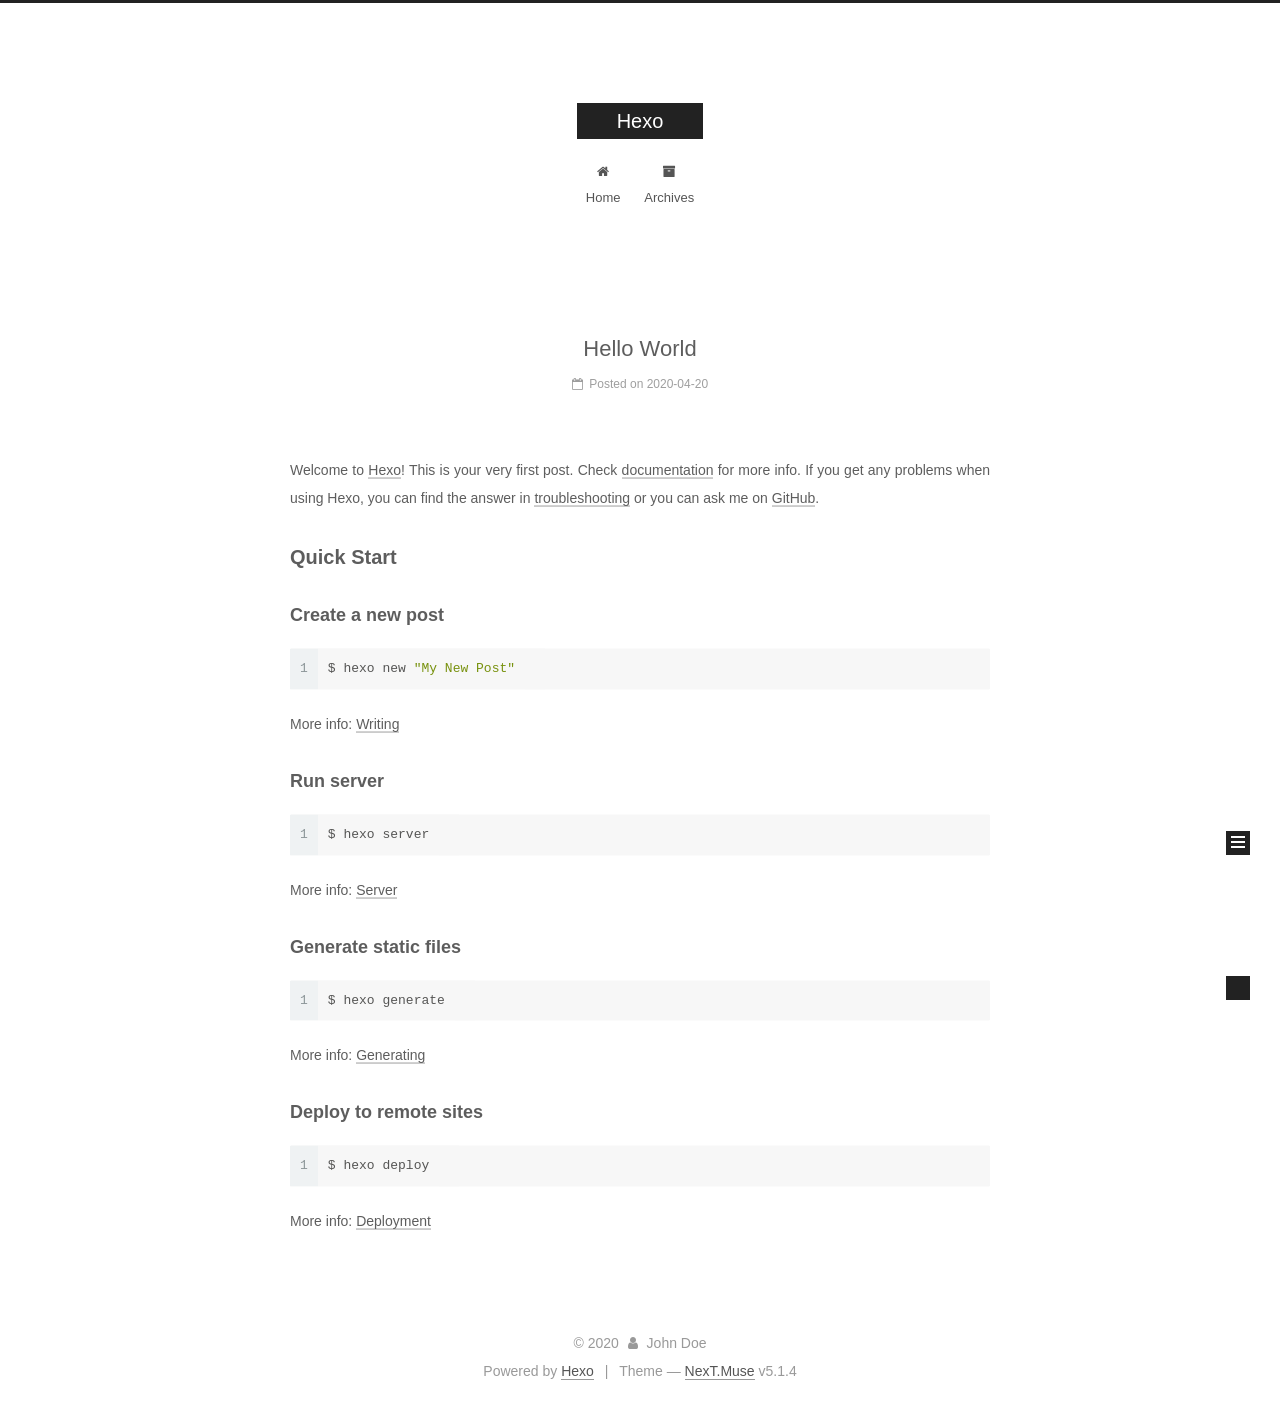
<file: index.html>
<!DOCTYPE html>



  


<html class="theme-next muse use-motion" lang="en">
<head>
  <meta charset="UTF-8"/>
<meta http-equiv="X-UA-Compatible" content="IE=edge" />
<meta name="viewport" content="width=device-width, initial-scale=1, maximum-scale=1"/>
<meta name="theme-color" content="#222">









<meta http-equiv="Cache-Control" content="no-transform" />
<meta http-equiv="Cache-Control" content="no-siteapp" />
















  
  
  <link href="/lib/fancybox/source/jquery.fancybox.css?v=2.1.5" rel="stylesheet" type="text/css" />







<link href="/lib/font-awesome/css/font-awesome.min.css?v=4.6.2" rel="stylesheet" type="text/css" />

<link href="/css/main.css?v=5.1.4" rel="stylesheet" type="text/css" />


  <link rel="apple-touch-icon" sizes="180x180" href="/images/apple-touch-icon-next.png?v=5.1.4">


  <link rel="icon" type="image/png" sizes="32x32" href="/images/favicon-32x32-next.png?v=5.1.4">


  <link rel="icon" type="image/png" sizes="16x16" href="/images/favicon-16x16-next.png?v=5.1.4">


  <link rel="mask-icon" href="/images/logo.svg?v=5.1.4" color="#222">





  <meta name="keywords" content="Hexo, NexT" />










<meta property="og:type" content="website">
<meta property="og:title" content="Hexo">
<meta property="og:url" content="http://yoursite.com/index.html">
<meta property="og:site_name" content="Hexo">
<meta property="og:locale" content="en_US">
<meta property="article:author" content="John Doe">
<meta name="twitter:card" content="summary">



<script type="text/javascript" id="hexo.configurations">
  var NexT = window.NexT || {};
  var CONFIG = {
    root: '/',
    scheme: 'Muse',
    version: '5.1.4',
    sidebar: {"position":"left","display":"post","offset":12,"b2t":false,"scrollpercent":false,"onmobile":false},
    fancybox: true,
    tabs: true,
    motion: {"enable":true,"async":false,"transition":{"post_block":"fadeIn","post_header":"slideDownIn","post_body":"slideDownIn","coll_header":"slideLeftIn","sidebar":"slideUpIn"}},
    duoshuo: {
      userId: '0',
      author: 'Author'
    },
    algolia: {
      applicationID: '',
      apiKey: '',
      indexName: '',
      hits: {"per_page":10},
      labels: {"input_placeholder":"Search for Posts","hits_empty":"We didn't find any results for the search: ${query}","hits_stats":"${hits} results found in ${time} ms"}
    }
  };
</script>



  <link rel="canonical" href="http://yoursite.com/"/>





  <title>Hexo</title>
  








<meta name="generator" content="Hexo 4.2.0"></head>

<body itemscope itemtype="http://schema.org/WebPage" lang="en">

  
  
    
  

  <div class="container sidebar-position-left 
  page-home">
    <div class="headband"></div>

    <header id="header" class="header" itemscope itemtype="http://schema.org/WPHeader">
      <div class="header-inner"><div class="site-brand-wrapper">
  <div class="site-meta ">
    

    <div class="custom-logo-site-title">
      <a href="/"  class="brand" rel="start">
        <span class="logo-line-before"><i></i></span>
        <span class="site-title">Hexo</span>
        <span class="logo-line-after"><i></i></span>
      </a>
    </div>
      
        <p class="site-subtitle"></p>
      
  </div>

  <div class="site-nav-toggle">
    <button>
      <span class="btn-bar"></span>
      <span class="btn-bar"></span>
      <span class="btn-bar"></span>
    </button>
  </div>
</div>

<nav class="site-nav">
  

  
    <ul id="menu" class="menu">
      
        
        <li class="menu-item menu-item-home">
          <a href="/%20" rel="section">
            
              <i class="menu-item-icon fa fa-fw fa-home"></i> <br />
            
            Home
          </a>
        </li>
      
        
        <li class="menu-item menu-item-archives">
          <a href="/archives/%20" rel="section">
            
              <i class="menu-item-icon fa fa-fw fa-archive"></i> <br />
            
            Archives
          </a>
        </li>
      

      
    </ul>
  

  
</nav>



 </div>
    </header>

    <main id="main" class="main">
      <div class="main-inner">
        <div class="content-wrap">
          <div id="content" class="content">
            
  <section id="posts" class="posts-expand">
    
      

  

  
  
  

  <article class="post post-type-normal" itemscope itemtype="http://schema.org/Article">
  
  
  
  <div class="post-block">
    <link itemprop="mainEntityOfPage" href="http://yoursite.com/2020/04/20/hello-world/">

    <span hidden itemprop="author" itemscope itemtype="http://schema.org/Person">
      <meta itemprop="name" content="John Doe">
      <meta itemprop="description" content="">
      <meta itemprop="image" content="/images/avatar.gif">
    </span>

    <span hidden itemprop="publisher" itemscope itemtype="http://schema.org/Organization">
      <meta itemprop="name" content="Hexo">
    </span>

    
      <header class="post-header">

        
        
          <h1 class="post-title" itemprop="name headline">
                
                <a class="post-title-link" href="/2020/04/20/hello-world/" itemprop="url">Hello World</a></h1>
        

        <div class="post-meta">
          <span class="post-time">
            
              <span class="post-meta-item-icon">
                <i class="fa fa-calendar-o"></i>
              </span>
              
                <span class="post-meta-item-text">Posted on</span>
              
              <time title="Post created" itemprop="dateCreated datePublished" datetime="2020-04-20T01:12:56+08:00">
                2020-04-20
              </time>
            

            

            
          </span>

          

          
            
          

          
          

          

          

          

        </div>
      </header>
    

    
    
    
    <div class="post-body" itemprop="articleBody">

      
      

      
        
          
            <p>Welcome to <a href="https://hexo.io/" target="_blank" rel="noopener">Hexo</a>! This is your very first post. Check <a href="https://hexo.io/docs/" target="_blank" rel="noopener">documentation</a> for more info. If you get any problems when using Hexo, you can find the answer in <a href="https://hexo.io/docs/troubleshooting.html" target="_blank" rel="noopener">troubleshooting</a> or you can ask me on <a href="https://github.com/hexojs/hexo/issues" target="_blank" rel="noopener">GitHub</a>.</p>
<h2 id="Quick-Start"><a href="#Quick-Start" class="headerlink" title="Quick Start"></a>Quick Start</h2><h3 id="Create-a-new-post"><a href="#Create-a-new-post" class="headerlink" title="Create a new post"></a>Create a new post</h3><figure class="highlight bash"><table><tr><td class="gutter"><pre><span class="line">1</span><br></pre></td><td class="code"><pre><span class="line">$ hexo new <span class="string">"My New Post"</span></span><br></pre></td></tr></table></figure>

<p>More info: <a href="https://hexo.io/docs/writing.html" target="_blank" rel="noopener">Writing</a></p>
<h3 id="Run-server"><a href="#Run-server" class="headerlink" title="Run server"></a>Run server</h3><figure class="highlight bash"><table><tr><td class="gutter"><pre><span class="line">1</span><br></pre></td><td class="code"><pre><span class="line">$ hexo server</span><br></pre></td></tr></table></figure>

<p>More info: <a href="https://hexo.io/docs/server.html" target="_blank" rel="noopener">Server</a></p>
<h3 id="Generate-static-files"><a href="#Generate-static-files" class="headerlink" title="Generate static files"></a>Generate static files</h3><figure class="highlight bash"><table><tr><td class="gutter"><pre><span class="line">1</span><br></pre></td><td class="code"><pre><span class="line">$ hexo generate</span><br></pre></td></tr></table></figure>

<p>More info: <a href="https://hexo.io/docs/generating.html" target="_blank" rel="noopener">Generating</a></p>
<h3 id="Deploy-to-remote-sites"><a href="#Deploy-to-remote-sites" class="headerlink" title="Deploy to remote sites"></a>Deploy to remote sites</h3><figure class="highlight bash"><table><tr><td class="gutter"><pre><span class="line">1</span><br></pre></td><td class="code"><pre><span class="line">$ hexo deploy</span><br></pre></td></tr></table></figure>

<p>More info: <a href="https://hexo.io/docs/one-command-deployment.html" target="_blank" rel="noopener">Deployment</a></p>

          
        
      
    </div>
    
    
    

    

    

    

    <footer class="post-footer">
      

      

      

      
      
        <div class="post-eof"></div>
      
    </footer>
  </div>
  
  
  
  </article>


    
  </section>

  


          </div>
          


          

        </div>
        
          
  
  <div class="sidebar-toggle">
    <div class="sidebar-toggle-line-wrap">
      <span class="sidebar-toggle-line sidebar-toggle-line-first"></span>
      <span class="sidebar-toggle-line sidebar-toggle-line-middle"></span>
      <span class="sidebar-toggle-line sidebar-toggle-line-last"></span>
    </div>
  </div>

  <aside id="sidebar" class="sidebar">
    
    <div class="sidebar-inner">

      

      

      <section class="site-overview-wrap sidebar-panel sidebar-panel-active">
        <div class="site-overview">
          <div class="site-author motion-element" itemprop="author" itemscope itemtype="http://schema.org/Person">
            
              <p class="site-author-name" itemprop="name">John Doe</p>
              <p class="site-description motion-element" itemprop="description"></p>
          </div>

          <nav class="site-state motion-element">

            
              <div class="site-state-item site-state-posts">
              
                <a href="/archives/%20%7C%7C%20archive">
              
                  <span class="site-state-item-count">1</span>
                  <span class="site-state-item-name">posts</span>
                </a>
              </div>
            

            

            

          </nav>

          

          

          
          

          
          

          

        </div>
      </section>

      

      

    </div>
  </aside>


        
      </div>
    </main>

    <footer id="footer" class="footer">
      <div class="footer-inner">
        <div class="copyright">&copy; <span itemprop="copyrightYear">2020</span>
  <span class="with-love">
    <i class="fa fa-user"></i>
  </span>
  <span class="author" itemprop="copyrightHolder">John Doe</span>

  
</div>


  <div class="powered-by">Powered by <a class="theme-link" target="_blank" href="https://hexo.io">Hexo</a></div>



  <span class="post-meta-divider">|</span>



  <div class="theme-info">Theme &mdash; <a class="theme-link" target="_blank" href="https://github.com/iissnan/hexo-theme-next">NexT.Muse</a> v5.1.4</div>




        







        
      </div>
    </footer>

    
      <div class="back-to-top">
        <i class="fa fa-arrow-up"></i>
        
      </div>
    

    

  </div>

  

<script type="text/javascript">
  if (Object.prototype.toString.call(window.Promise) !== '[object Function]') {
    window.Promise = null;
  }
</script>









  












  
  
    <script type="text/javascript" src="/lib/jquery/index.js?v=2.1.3"></script>
  

  
  
    <script type="text/javascript" src="/lib/fastclick/lib/fastclick.min.js?v=1.0.6"></script>
  

  
  
    <script type="text/javascript" src="/lib/jquery_lazyload/jquery.lazyload.js?v=1.9.7"></script>
  

  
  
    <script type="text/javascript" src="/lib/velocity/velocity.min.js?v=1.2.1"></script>
  

  
  
    <script type="text/javascript" src="/lib/velocity/velocity.ui.min.js?v=1.2.1"></script>
  

  
  
    <script type="text/javascript" src="/lib/fancybox/source/jquery.fancybox.pack.js?v=2.1.5"></script>
  


  


  <script type="text/javascript" src="/js/src/utils.js?v=5.1.4"></script>

  <script type="text/javascript" src="/js/src/motion.js?v=5.1.4"></script>



  
  

  

  


  <script type="text/javascript" src="/js/src/bootstrap.js?v=5.1.4"></script>



  


  




	





  





  












  





  

  

  

  
  

  

  

  

</body>
</html>
</file>
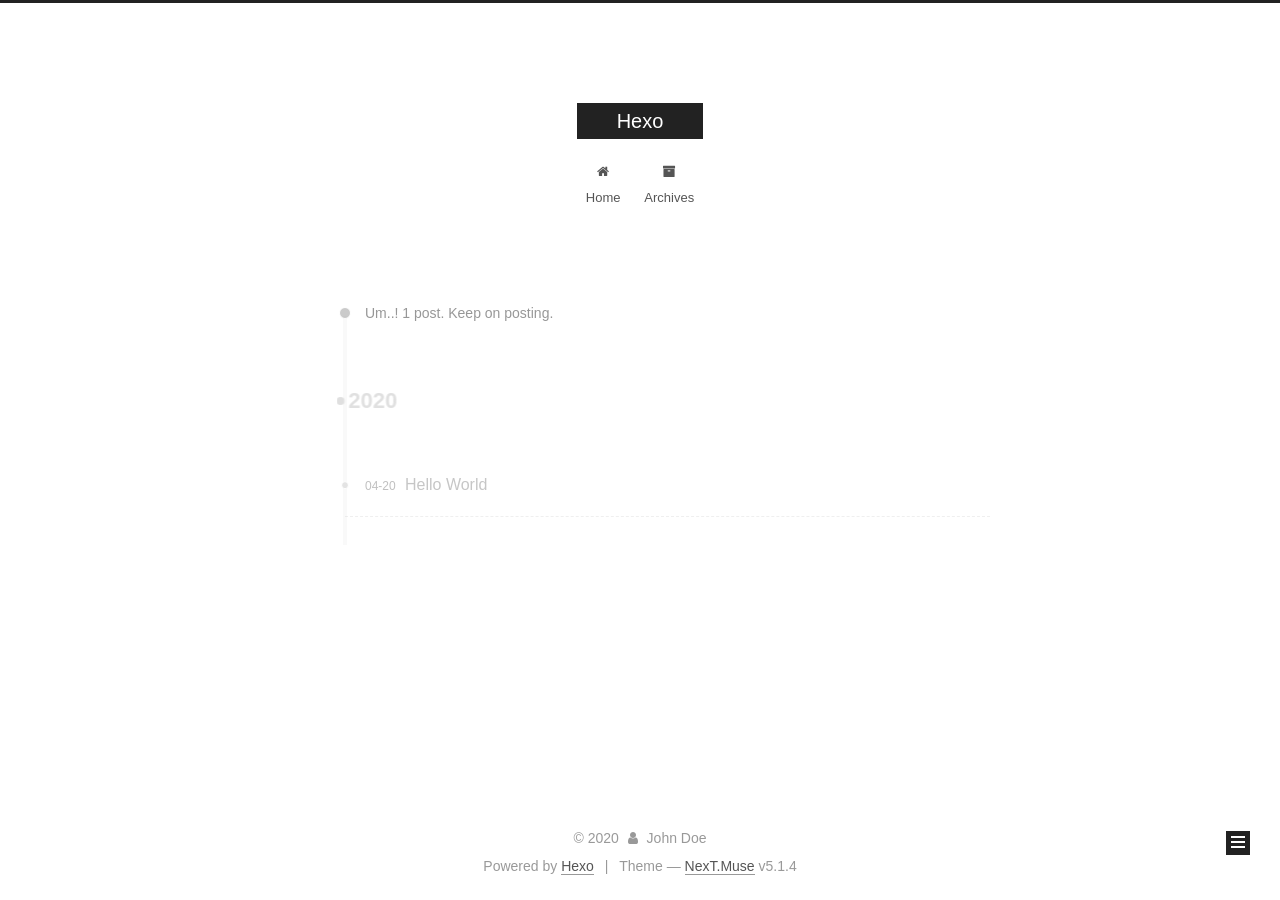
<file: archives/index.html>
<!DOCTYPE html>



  


<html class="theme-next muse use-motion" lang="en">
<head>
  <meta charset="UTF-8"/>
<meta http-equiv="X-UA-Compatible" content="IE=edge" />
<meta name="viewport" content="width=device-width, initial-scale=1, maximum-scale=1"/>
<meta name="theme-color" content="#222">









<meta http-equiv="Cache-Control" content="no-transform" />
<meta http-equiv="Cache-Control" content="no-siteapp" />
















  
  
  <link href="/lib/fancybox/source/jquery.fancybox.css?v=2.1.5" rel="stylesheet" type="text/css" />







<link href="/lib/font-awesome/css/font-awesome.min.css?v=4.6.2" rel="stylesheet" type="text/css" />

<link href="/css/main.css?v=5.1.4" rel="stylesheet" type="text/css" />


  <link rel="apple-touch-icon" sizes="180x180" href="/images/apple-touch-icon-next.png?v=5.1.4">


  <link rel="icon" type="image/png" sizes="32x32" href="/images/favicon-32x32-next.png?v=5.1.4">


  <link rel="icon" type="image/png" sizes="16x16" href="/images/favicon-16x16-next.png?v=5.1.4">


  <link rel="mask-icon" href="/images/logo.svg?v=5.1.4" color="#222">





  <meta name="keywords" content="Hexo, NexT" />










<meta property="og:type" content="website">
<meta property="og:title" content="Hexo">
<meta property="og:url" content="http://yoursite.com/archives/index.html">
<meta property="og:site_name" content="Hexo">
<meta property="og:locale" content="en_US">
<meta property="article:author" content="John Doe">
<meta name="twitter:card" content="summary">



<script type="text/javascript" id="hexo.configurations">
  var NexT = window.NexT || {};
  var CONFIG = {
    root: '/',
    scheme: 'Muse',
    version: '5.1.4',
    sidebar: {"position":"left","display":"post","offset":12,"b2t":false,"scrollpercent":false,"onmobile":false},
    fancybox: true,
    tabs: true,
    motion: {"enable":true,"async":false,"transition":{"post_block":"fadeIn","post_header":"slideDownIn","post_body":"slideDownIn","coll_header":"slideLeftIn","sidebar":"slideUpIn"}},
    duoshuo: {
      userId: '0',
      author: 'Author'
    },
    algolia: {
      applicationID: '',
      apiKey: '',
      indexName: '',
      hits: {"per_page":10},
      labels: {"input_placeholder":"Search for Posts","hits_empty":"We didn't find any results for the search: ${query}","hits_stats":"${hits} results found in ${time} ms"}
    }
  };
</script>



  <link rel="canonical" href="http://yoursite.com/archives/"/>





  <title>Archive | Hexo</title>
  








<meta name="generator" content="Hexo 4.2.0"></head>

<body itemscope itemtype="http://schema.org/WebPage" lang="en">

  
  
    
  

  <div class="container sidebar-position-left page-archive">
    <div class="headband"></div>

    <header id="header" class="header" itemscope itemtype="http://schema.org/WPHeader">
      <div class="header-inner"><div class="site-brand-wrapper">
  <div class="site-meta ">
    

    <div class="custom-logo-site-title">
      <a href="/"  class="brand" rel="start">
        <span class="logo-line-before"><i></i></span>
        <span class="site-title">Hexo</span>
        <span class="logo-line-after"><i></i></span>
      </a>
    </div>
      
        <p class="site-subtitle"></p>
      
  </div>

  <div class="site-nav-toggle">
    <button>
      <span class="btn-bar"></span>
      <span class="btn-bar"></span>
      <span class="btn-bar"></span>
    </button>
  </div>
</div>

<nav class="site-nav">
  

  
    <ul id="menu" class="menu">
      
        
        <li class="menu-item menu-item-home">
          <a href="/%20" rel="section">
            
              <i class="menu-item-icon fa fa-fw fa-home"></i> <br />
            
            Home
          </a>
        </li>
      
        
        <li class="menu-item menu-item-archives">
          <a href="/archives/%20" rel="section">
            
              <i class="menu-item-icon fa fa-fw fa-archive"></i> <br />
            
            Archives
          </a>
        </li>
      

      
    </ul>
  

  
</nav>



 </div>
    </header>

    <main id="main" class="main">
      <div class="main-inner">
        <div class="content-wrap">
          <div id="content" class="content">
            

  
  
  
  <div class="post-block archive">
    <div id="posts" class="posts-collapse">
      <span class="archive-move-on"></span>

      <span class="archive-page-counter">
        
        
        
          
        
        Um..! 1 post. Keep on posting.
      </span>

      

        
        
        

        
          
          <div class="collection-title">
            <h1 class="archive-year" id="archive-year-2020">2020</h1>
          </div>
        
        

        

  <article class="post post-type-normal" itemscope itemtype="http://schema.org/Article">
    <header class="post-header">

      <h2 class="post-title">
        
            <a class="post-title-link" href="/2020/04/20/hello-world/" itemprop="url">
              
                <span itemprop="name">Hello World</span>
              
            </a>
        
      </h2>

      <div class="post-meta">
        <time class="post-time" itemprop="dateCreated"
              datetime="2020-04-20T01:12:56+08:00"
              content="2020-04-20" >
          04-20
        </time>
      </div>

    </header>
  </article>



      

    </div>
  </div>
  
  
  

  



          </div>
          


          

        </div>
        
          
  
  <div class="sidebar-toggle">
    <div class="sidebar-toggle-line-wrap">
      <span class="sidebar-toggle-line sidebar-toggle-line-first"></span>
      <span class="sidebar-toggle-line sidebar-toggle-line-middle"></span>
      <span class="sidebar-toggle-line sidebar-toggle-line-last"></span>
    </div>
  </div>

  <aside id="sidebar" class="sidebar">
    
    <div class="sidebar-inner">

      

      

      <section class="site-overview-wrap sidebar-panel sidebar-panel-active">
        <div class="site-overview">
          <div class="site-author motion-element" itemprop="author" itemscope itemtype="http://schema.org/Person">
            
              <p class="site-author-name" itemprop="name">John Doe</p>
              <p class="site-description motion-element" itemprop="description"></p>
          </div>

          <nav class="site-state motion-element">

            
              <div class="site-state-item site-state-posts">
              
                <a href="/archives/%20%7C%7C%20archive">
              
                  <span class="site-state-item-count">1</span>
                  <span class="site-state-item-name">posts</span>
                </a>
              </div>
            

            

            

          </nav>

          

          

          
          

          
          

          

        </div>
      </section>

      

      

    </div>
  </aside>


        
      </div>
    </main>

    <footer id="footer" class="footer">
      <div class="footer-inner">
        <div class="copyright">&copy; <span itemprop="copyrightYear">2020</span>
  <span class="with-love">
    <i class="fa fa-user"></i>
  </span>
  <span class="author" itemprop="copyrightHolder">John Doe</span>

  
</div>


  <div class="powered-by">Powered by <a class="theme-link" target="_blank" href="https://hexo.io">Hexo</a></div>



  <span class="post-meta-divider">|</span>



  <div class="theme-info">Theme &mdash; <a class="theme-link" target="_blank" href="https://github.com/iissnan/hexo-theme-next">NexT.Muse</a> v5.1.4</div>




        







        
      </div>
    </footer>

    
      <div class="back-to-top">
        <i class="fa fa-arrow-up"></i>
        
      </div>
    

    

  </div>

  

<script type="text/javascript">
  if (Object.prototype.toString.call(window.Promise) !== '[object Function]') {
    window.Promise = null;
  }
</script>









  












  
  
    <script type="text/javascript" src="/lib/jquery/index.js?v=2.1.3"></script>
  

  
  
    <script type="text/javascript" src="/lib/fastclick/lib/fastclick.min.js?v=1.0.6"></script>
  

  
  
    <script type="text/javascript" src="/lib/jquery_lazyload/jquery.lazyload.js?v=1.9.7"></script>
  

  
  
    <script type="text/javascript" src="/lib/velocity/velocity.min.js?v=1.2.1"></script>
  

  
  
    <script type="text/javascript" src="/lib/velocity/velocity.ui.min.js?v=1.2.1"></script>
  

  
  
    <script type="text/javascript" src="/lib/fancybox/source/jquery.fancybox.pack.js?v=2.1.5"></script>
  


  


  <script type="text/javascript" src="/js/src/utils.js?v=5.1.4"></script>

  <script type="text/javascript" src="/js/src/motion.js?v=5.1.4"></script>



  
  

  

  


  <script type="text/javascript" src="/js/src/bootstrap.js?v=5.1.4"></script>



  


  




	





  





  












  





  

  

  

  
  

  

  

  

</body>
</html>
</file>
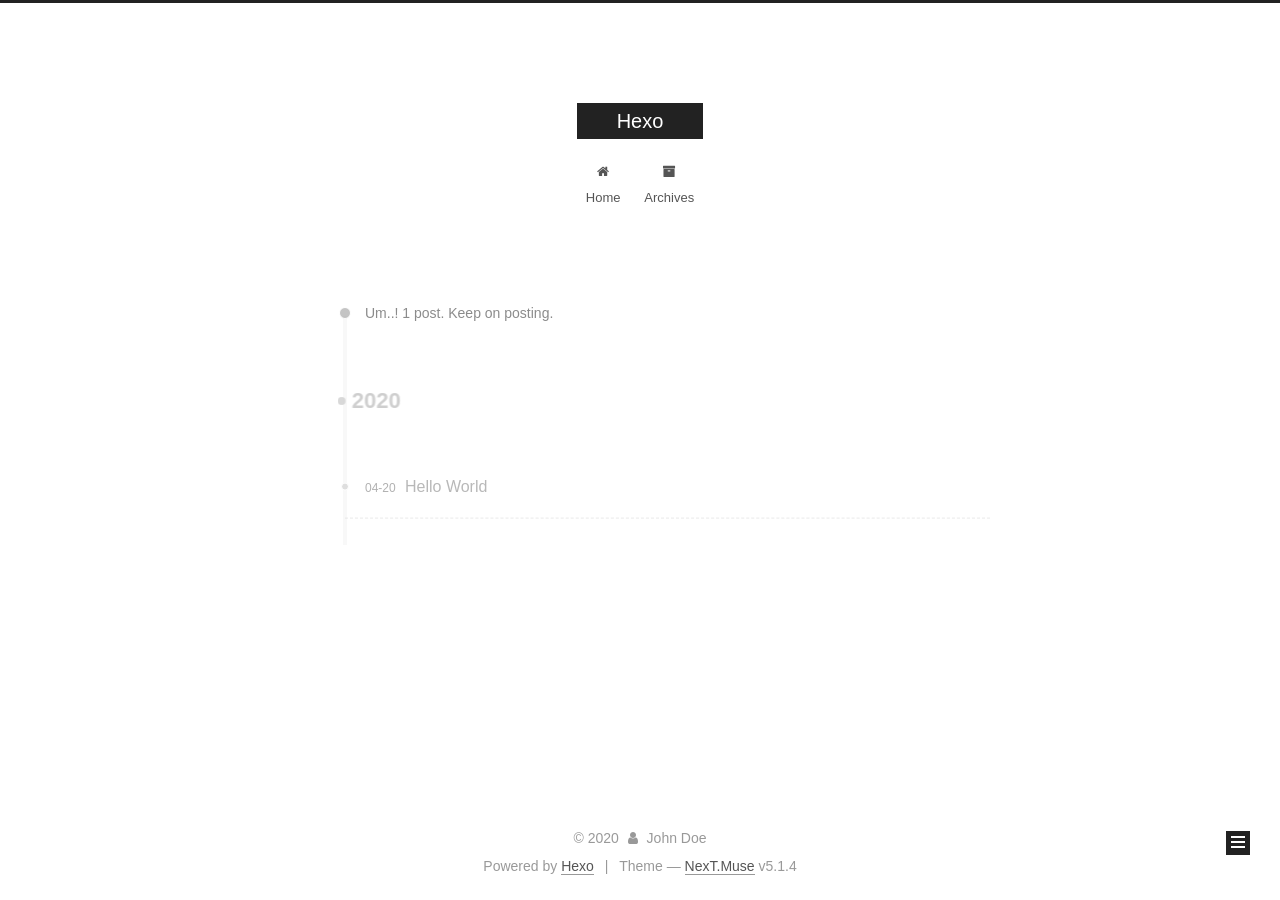
<file: archives/2020/index.html>
<!DOCTYPE html>



  


<html class="theme-next muse use-motion" lang="en">
<head>
  <meta charset="UTF-8"/>
<meta http-equiv="X-UA-Compatible" content="IE=edge" />
<meta name="viewport" content="width=device-width, initial-scale=1, maximum-scale=1"/>
<meta name="theme-color" content="#222">









<meta http-equiv="Cache-Control" content="no-transform" />
<meta http-equiv="Cache-Control" content="no-siteapp" />
















  
  
  <link href="/lib/fancybox/source/jquery.fancybox.css?v=2.1.5" rel="stylesheet" type="text/css" />







<link href="/lib/font-awesome/css/font-awesome.min.css?v=4.6.2" rel="stylesheet" type="text/css" />

<link href="/css/main.css?v=5.1.4" rel="stylesheet" type="text/css" />


  <link rel="apple-touch-icon" sizes="180x180" href="/images/apple-touch-icon-next.png?v=5.1.4">


  <link rel="icon" type="image/png" sizes="32x32" href="/images/favicon-32x32-next.png?v=5.1.4">


  <link rel="icon" type="image/png" sizes="16x16" href="/images/favicon-16x16-next.png?v=5.1.4">


  <link rel="mask-icon" href="/images/logo.svg?v=5.1.4" color="#222">





  <meta name="keywords" content="Hexo, NexT" />










<meta property="og:type" content="website">
<meta property="og:title" content="Hexo">
<meta property="og:url" content="http://yoursite.com/archives/2020/index.html">
<meta property="og:site_name" content="Hexo">
<meta property="og:locale" content="en_US">
<meta property="article:author" content="John Doe">
<meta name="twitter:card" content="summary">



<script type="text/javascript" id="hexo.configurations">
  var NexT = window.NexT || {};
  var CONFIG = {
    root: '/',
    scheme: 'Muse',
    version: '5.1.4',
    sidebar: {"position":"left","display":"post","offset":12,"b2t":false,"scrollpercent":false,"onmobile":false},
    fancybox: true,
    tabs: true,
    motion: {"enable":true,"async":false,"transition":{"post_block":"fadeIn","post_header":"slideDownIn","post_body":"slideDownIn","coll_header":"slideLeftIn","sidebar":"slideUpIn"}},
    duoshuo: {
      userId: '0',
      author: 'Author'
    },
    algolia: {
      applicationID: '',
      apiKey: '',
      indexName: '',
      hits: {"per_page":10},
      labels: {"input_placeholder":"Search for Posts","hits_empty":"We didn't find any results for the search: ${query}","hits_stats":"${hits} results found in ${time} ms"}
    }
  };
</script>



  <link rel="canonical" href="http://yoursite.com/archives/2020/"/>





  <title>Archive | Hexo</title>
  








<meta name="generator" content="Hexo 4.2.0"></head>

<body itemscope itemtype="http://schema.org/WebPage" lang="en">

  
  
    
  

  <div class="container sidebar-position-left page-archive">
    <div class="headband"></div>

    <header id="header" class="header" itemscope itemtype="http://schema.org/WPHeader">
      <div class="header-inner"><div class="site-brand-wrapper">
  <div class="site-meta ">
    

    <div class="custom-logo-site-title">
      <a href="/"  class="brand" rel="start">
        <span class="logo-line-before"><i></i></span>
        <span class="site-title">Hexo</span>
        <span class="logo-line-after"><i></i></span>
      </a>
    </div>
      
        <p class="site-subtitle"></p>
      
  </div>

  <div class="site-nav-toggle">
    <button>
      <span class="btn-bar"></span>
      <span class="btn-bar"></span>
      <span class="btn-bar"></span>
    </button>
  </div>
</div>

<nav class="site-nav">
  

  
    <ul id="menu" class="menu">
      
        
        <li class="menu-item menu-item-home">
          <a href="/%20" rel="section">
            
              <i class="menu-item-icon fa fa-fw fa-home"></i> <br />
            
            Home
          </a>
        </li>
      
        
        <li class="menu-item menu-item-archives">
          <a href="/archives/%20" rel="section">
            
              <i class="menu-item-icon fa fa-fw fa-archive"></i> <br />
            
            Archives
          </a>
        </li>
      

      
    </ul>
  

  
</nav>



 </div>
    </header>

    <main id="main" class="main">
      <div class="main-inner">
        <div class="content-wrap">
          <div id="content" class="content">
            

  
  
  
  <div class="post-block archive">
    <div id="posts" class="posts-collapse">
      <span class="archive-move-on"></span>

      <span class="archive-page-counter">
        
        
        
          
        
        Um..! 1 post. Keep on posting.
      </span>

      

        
        
        

        
          
          <div class="collection-title">
            <h1 class="archive-year" id="archive-year-2020">2020</h1>
          </div>
        
        

        

  <article class="post post-type-normal" itemscope itemtype="http://schema.org/Article">
    <header class="post-header">

      <h2 class="post-title">
        
            <a class="post-title-link" href="/2020/04/20/hello-world/" itemprop="url">
              
                <span itemprop="name">Hello World</span>
              
            </a>
        
      </h2>

      <div class="post-meta">
        <time class="post-time" itemprop="dateCreated"
              datetime="2020-04-20T01:12:56+08:00"
              content="2020-04-20" >
          04-20
        </time>
      </div>

    </header>
  </article>



      

    </div>
  </div>
  
  
  

  



          </div>
          


          

        </div>
        
          
  
  <div class="sidebar-toggle">
    <div class="sidebar-toggle-line-wrap">
      <span class="sidebar-toggle-line sidebar-toggle-line-first"></span>
      <span class="sidebar-toggle-line sidebar-toggle-line-middle"></span>
      <span class="sidebar-toggle-line sidebar-toggle-line-last"></span>
    </div>
  </div>

  <aside id="sidebar" class="sidebar">
    
    <div class="sidebar-inner">

      

      

      <section class="site-overview-wrap sidebar-panel sidebar-panel-active">
        <div class="site-overview">
          <div class="site-author motion-element" itemprop="author" itemscope itemtype="http://schema.org/Person">
            
              <p class="site-author-name" itemprop="name">John Doe</p>
              <p class="site-description motion-element" itemprop="description"></p>
          </div>

          <nav class="site-state motion-element">

            
              <div class="site-state-item site-state-posts">
              
                <a href="/archives/%20%7C%7C%20archive">
              
                  <span class="site-state-item-count">1</span>
                  <span class="site-state-item-name">posts</span>
                </a>
              </div>
            

            

            

          </nav>

          

          

          
          

          
          

          

        </div>
      </section>

      

      

    </div>
  </aside>


        
      </div>
    </main>

    <footer id="footer" class="footer">
      <div class="footer-inner">
        <div class="copyright">&copy; <span itemprop="copyrightYear">2020</span>
  <span class="with-love">
    <i class="fa fa-user"></i>
  </span>
  <span class="author" itemprop="copyrightHolder">John Doe</span>

  
</div>


  <div class="powered-by">Powered by <a class="theme-link" target="_blank" href="https://hexo.io">Hexo</a></div>



  <span class="post-meta-divider">|</span>



  <div class="theme-info">Theme &mdash; <a class="theme-link" target="_blank" href="https://github.com/iissnan/hexo-theme-next">NexT.Muse</a> v5.1.4</div>




        







        
      </div>
    </footer>

    
      <div class="back-to-top">
        <i class="fa fa-arrow-up"></i>
        
      </div>
    

    

  </div>

  

<script type="text/javascript">
  if (Object.prototype.toString.call(window.Promise) !== '[object Function]') {
    window.Promise = null;
  }
</script>









  












  
  
    <script type="text/javascript" src="/lib/jquery/index.js?v=2.1.3"></script>
  

  
  
    <script type="text/javascript" src="/lib/fastclick/lib/fastclick.min.js?v=1.0.6"></script>
  

  
  
    <script type="text/javascript" src="/lib/jquery_lazyload/jquery.lazyload.js?v=1.9.7"></script>
  

  
  
    <script type="text/javascript" src="/lib/velocity/velocity.min.js?v=1.2.1"></script>
  

  
  
    <script type="text/javascript" src="/lib/velocity/velocity.ui.min.js?v=1.2.1"></script>
  

  
  
    <script type="text/javascript" src="/lib/fancybox/source/jquery.fancybox.pack.js?v=2.1.5"></script>
  


  


  <script type="text/javascript" src="/js/src/utils.js?v=5.1.4"></script>

  <script type="text/javascript" src="/js/src/motion.js?v=5.1.4"></script>



  
  

  

  


  <script type="text/javascript" src="/js/src/bootstrap.js?v=5.1.4"></script>



  


  




	





  





  












  





  

  

  

  
  

  

  

  

</body>
</html>
</file>
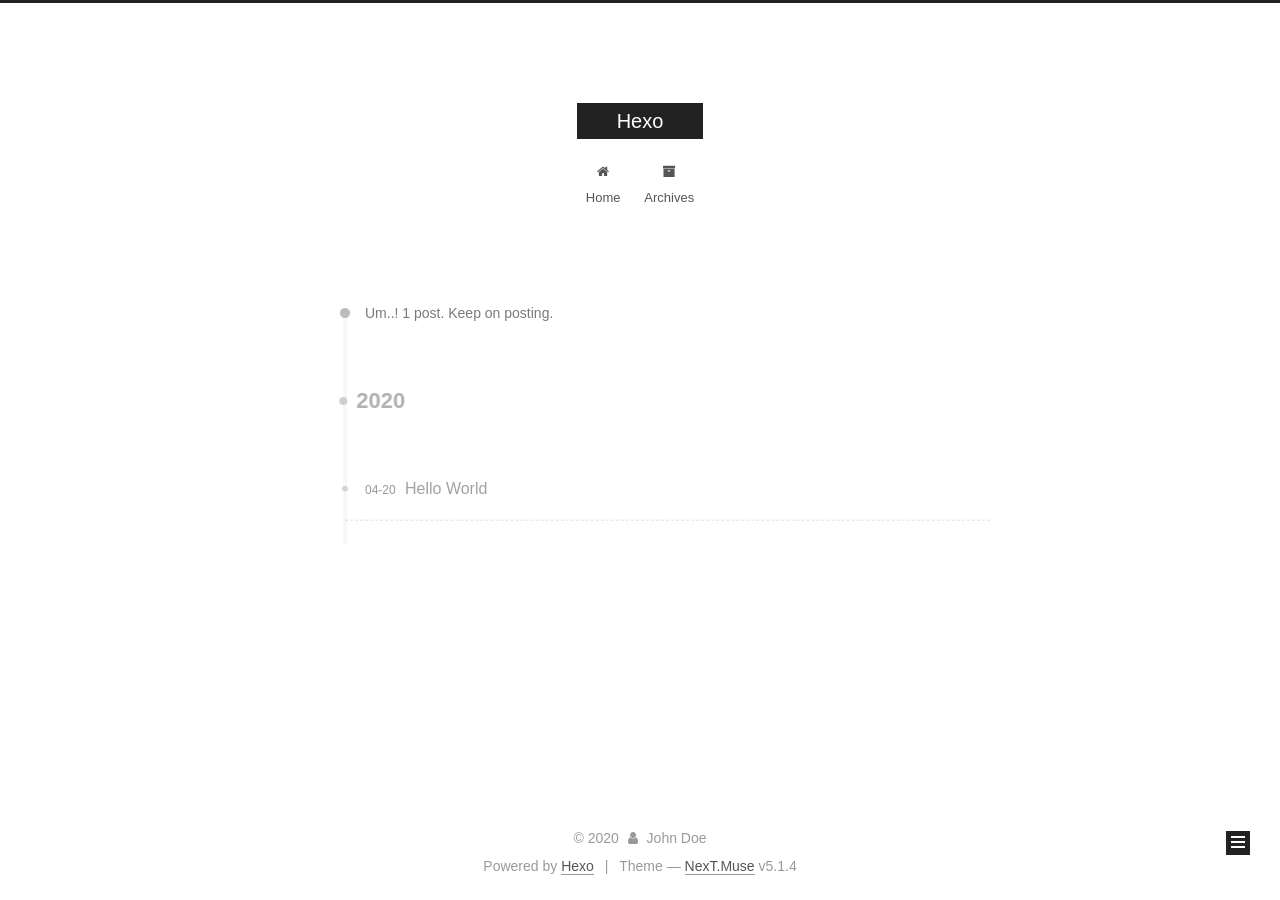
<file: archives/2020/04/index.html>
<!DOCTYPE html>



  


<html class="theme-next muse use-motion" lang="en">
<head>
  <meta charset="UTF-8"/>
<meta http-equiv="X-UA-Compatible" content="IE=edge" />
<meta name="viewport" content="width=device-width, initial-scale=1, maximum-scale=1"/>
<meta name="theme-color" content="#222">









<meta http-equiv="Cache-Control" content="no-transform" />
<meta http-equiv="Cache-Control" content="no-siteapp" />
















  
  
  <link href="/lib/fancybox/source/jquery.fancybox.css?v=2.1.5" rel="stylesheet" type="text/css" />







<link href="/lib/font-awesome/css/font-awesome.min.css?v=4.6.2" rel="stylesheet" type="text/css" />

<link href="/css/main.css?v=5.1.4" rel="stylesheet" type="text/css" />


  <link rel="apple-touch-icon" sizes="180x180" href="/images/apple-touch-icon-next.png?v=5.1.4">


  <link rel="icon" type="image/png" sizes="32x32" href="/images/favicon-32x32-next.png?v=5.1.4">


  <link rel="icon" type="image/png" sizes="16x16" href="/images/favicon-16x16-next.png?v=5.1.4">


  <link rel="mask-icon" href="/images/logo.svg?v=5.1.4" color="#222">





  <meta name="keywords" content="Hexo, NexT" />










<meta property="og:type" content="website">
<meta property="og:title" content="Hexo">
<meta property="og:url" content="http://yoursite.com/archives/2020/04/index.html">
<meta property="og:site_name" content="Hexo">
<meta property="og:locale" content="en_US">
<meta property="article:author" content="John Doe">
<meta name="twitter:card" content="summary">



<script type="text/javascript" id="hexo.configurations">
  var NexT = window.NexT || {};
  var CONFIG = {
    root: '/',
    scheme: 'Muse',
    version: '5.1.4',
    sidebar: {"position":"left","display":"post","offset":12,"b2t":false,"scrollpercent":false,"onmobile":false},
    fancybox: true,
    tabs: true,
    motion: {"enable":true,"async":false,"transition":{"post_block":"fadeIn","post_header":"slideDownIn","post_body":"slideDownIn","coll_header":"slideLeftIn","sidebar":"slideUpIn"}},
    duoshuo: {
      userId: '0',
      author: 'Author'
    },
    algolia: {
      applicationID: '',
      apiKey: '',
      indexName: '',
      hits: {"per_page":10},
      labels: {"input_placeholder":"Search for Posts","hits_empty":"We didn't find any results for the search: ${query}","hits_stats":"${hits} results found in ${time} ms"}
    }
  };
</script>



  <link rel="canonical" href="http://yoursite.com/archives/2020/04/"/>





  <title>Archive | Hexo</title>
  








<meta name="generator" content="Hexo 4.2.0"></head>

<body itemscope itemtype="http://schema.org/WebPage" lang="en">

  
  
    
  

  <div class="container sidebar-position-left page-archive">
    <div class="headband"></div>

    <header id="header" class="header" itemscope itemtype="http://schema.org/WPHeader">
      <div class="header-inner"><div class="site-brand-wrapper">
  <div class="site-meta ">
    

    <div class="custom-logo-site-title">
      <a href="/"  class="brand" rel="start">
        <span class="logo-line-before"><i></i></span>
        <span class="site-title">Hexo</span>
        <span class="logo-line-after"><i></i></span>
      </a>
    </div>
      
        <p class="site-subtitle"></p>
      
  </div>

  <div class="site-nav-toggle">
    <button>
      <span class="btn-bar"></span>
      <span class="btn-bar"></span>
      <span class="btn-bar"></span>
    </button>
  </div>
</div>

<nav class="site-nav">
  

  
    <ul id="menu" class="menu">
      
        
        <li class="menu-item menu-item-home">
          <a href="/%20" rel="section">
            
              <i class="menu-item-icon fa fa-fw fa-home"></i> <br />
            
            Home
          </a>
        </li>
      
        
        <li class="menu-item menu-item-archives">
          <a href="/archives/%20" rel="section">
            
              <i class="menu-item-icon fa fa-fw fa-archive"></i> <br />
            
            Archives
          </a>
        </li>
      

      
    </ul>
  

  
</nav>



 </div>
    </header>

    <main id="main" class="main">
      <div class="main-inner">
        <div class="content-wrap">
          <div id="content" class="content">
            

  
  
  
  <div class="post-block archive">
    <div id="posts" class="posts-collapse">
      <span class="archive-move-on"></span>

      <span class="archive-page-counter">
        
        
        
          
        
        Um..! 1 post. Keep on posting.
      </span>

      

        
        
        

        
          
          <div class="collection-title">
            <h1 class="archive-year" id="archive-year-2020">2020</h1>
          </div>
        
        

        

  <article class="post post-type-normal" itemscope itemtype="http://schema.org/Article">
    <header class="post-header">

      <h2 class="post-title">
        
            <a class="post-title-link" href="/2020/04/20/hello-world/" itemprop="url">
              
                <span itemprop="name">Hello World</span>
              
            </a>
        
      </h2>

      <div class="post-meta">
        <time class="post-time" itemprop="dateCreated"
              datetime="2020-04-20T01:12:56+08:00"
              content="2020-04-20" >
          04-20
        </time>
      </div>

    </header>
  </article>



      

    </div>
  </div>
  
  
  

  



          </div>
          


          

        </div>
        
          
  
  <div class="sidebar-toggle">
    <div class="sidebar-toggle-line-wrap">
      <span class="sidebar-toggle-line sidebar-toggle-line-first"></span>
      <span class="sidebar-toggle-line sidebar-toggle-line-middle"></span>
      <span class="sidebar-toggle-line sidebar-toggle-line-last"></span>
    </div>
  </div>

  <aside id="sidebar" class="sidebar">
    
    <div class="sidebar-inner">

      

      

      <section class="site-overview-wrap sidebar-panel sidebar-panel-active">
        <div class="site-overview">
          <div class="site-author motion-element" itemprop="author" itemscope itemtype="http://schema.org/Person">
            
              <p class="site-author-name" itemprop="name">John Doe</p>
              <p class="site-description motion-element" itemprop="description"></p>
          </div>

          <nav class="site-state motion-element">

            
              <div class="site-state-item site-state-posts">
              
                <a href="/archives/%20%7C%7C%20archive">
              
                  <span class="site-state-item-count">1</span>
                  <span class="site-state-item-name">posts</span>
                </a>
              </div>
            

            

            

          </nav>

          

          

          
          

          
          

          

        </div>
      </section>

      

      

    </div>
  </aside>


        
      </div>
    </main>

    <footer id="footer" class="footer">
      <div class="footer-inner">
        <div class="copyright">&copy; <span itemprop="copyrightYear">2020</span>
  <span class="with-love">
    <i class="fa fa-user"></i>
  </span>
  <span class="author" itemprop="copyrightHolder">John Doe</span>

  
</div>


  <div class="powered-by">Powered by <a class="theme-link" target="_blank" href="https://hexo.io">Hexo</a></div>



  <span class="post-meta-divider">|</span>



  <div class="theme-info">Theme &mdash; <a class="theme-link" target="_blank" href="https://github.com/iissnan/hexo-theme-next">NexT.Muse</a> v5.1.4</div>




        







        
      </div>
    </footer>

    
      <div class="back-to-top">
        <i class="fa fa-arrow-up"></i>
        
      </div>
    

    

  </div>

  

<script type="text/javascript">
  if (Object.prototype.toString.call(window.Promise) !== '[object Function]') {
    window.Promise = null;
  }
</script>









  












  
  
    <script type="text/javascript" src="/lib/jquery/index.js?v=2.1.3"></script>
  

  
  
    <script type="text/javascript" src="/lib/fastclick/lib/fastclick.min.js?v=1.0.6"></script>
  

  
  
    <script type="text/javascript" src="/lib/jquery_lazyload/jquery.lazyload.js?v=1.9.7"></script>
  

  
  
    <script type="text/javascript" src="/lib/velocity/velocity.min.js?v=1.2.1"></script>
  

  
  
    <script type="text/javascript" src="/lib/velocity/velocity.ui.min.js?v=1.2.1"></script>
  

  
  
    <script type="text/javascript" src="/lib/fancybox/source/jquery.fancybox.pack.js?v=2.1.5"></script>
  


  


  <script type="text/javascript" src="/js/src/utils.js?v=5.1.4"></script>

  <script type="text/javascript" src="/js/src/motion.js?v=5.1.4"></script>



  
  

  

  


  <script type="text/javascript" src="/js/src/bootstrap.js?v=5.1.4"></script>



  


  




	





  





  












  





  

  

  

  
  

  

  

  

</body>
</html>
</file>
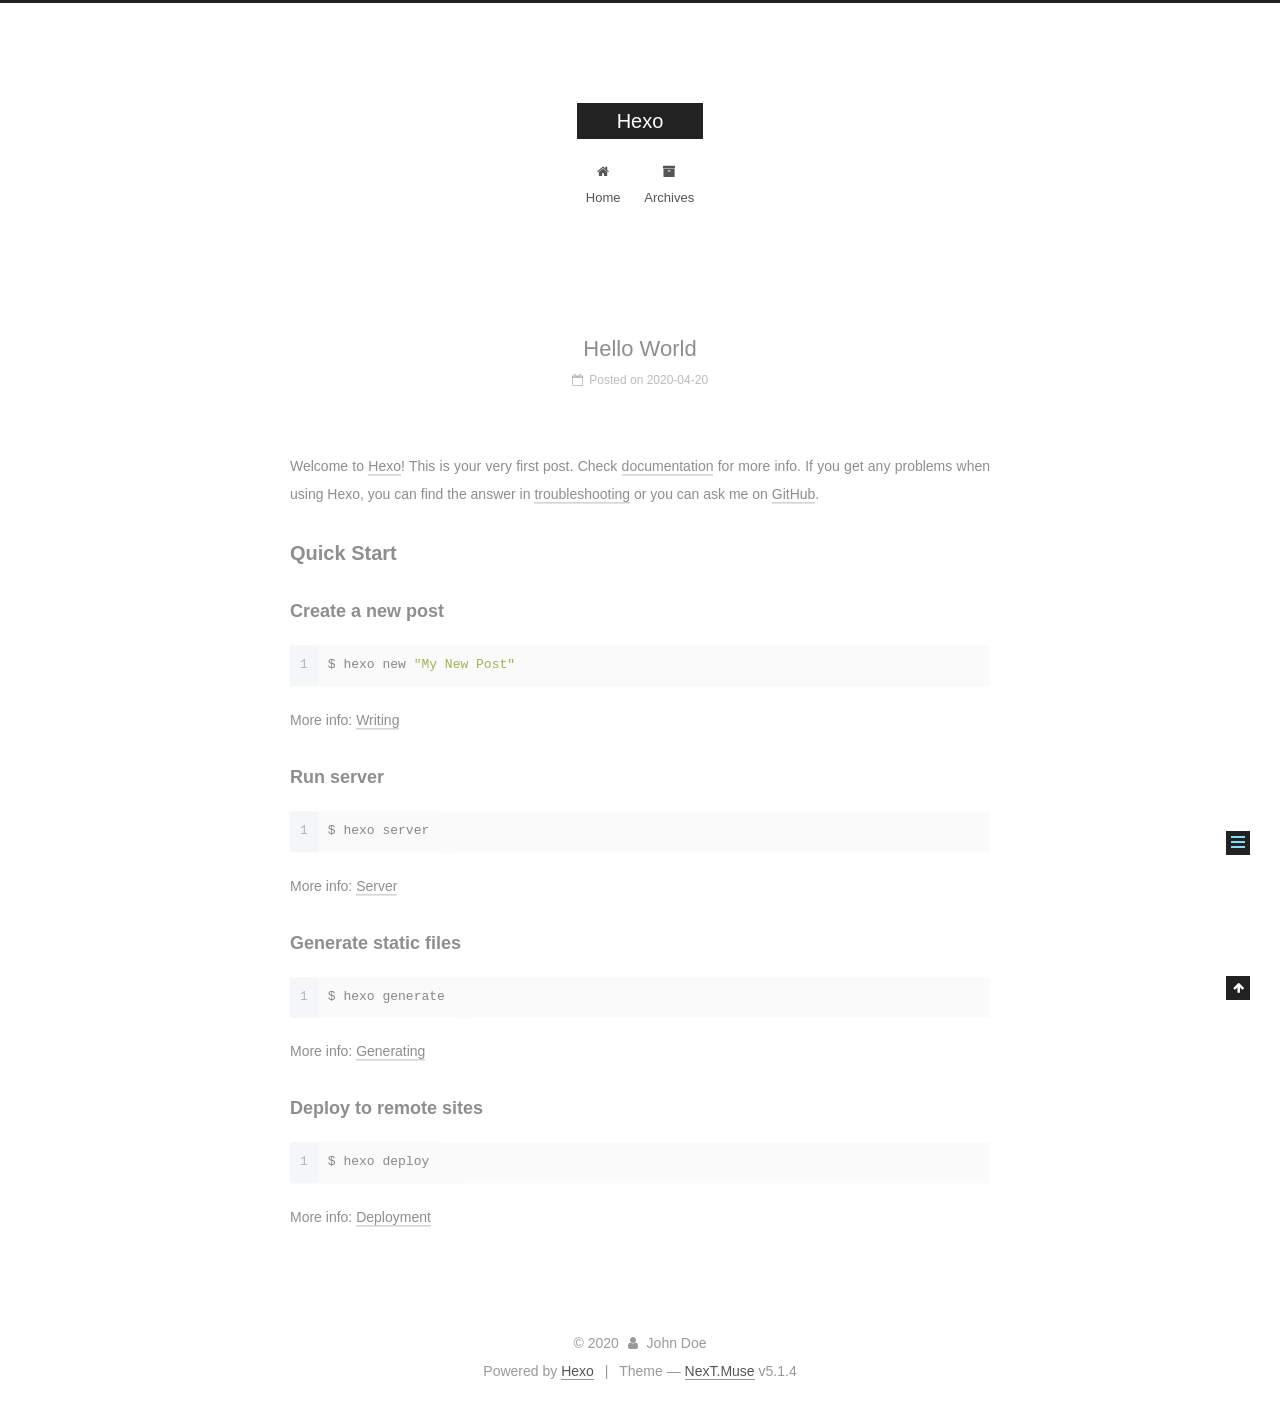
<file: 2020/04/20/hello-world/index.html>
<!DOCTYPE html>



  


<html class="theme-next muse use-motion" lang="en">
<head>
  <meta charset="UTF-8"/>
<meta http-equiv="X-UA-Compatible" content="IE=edge" />
<meta name="viewport" content="width=device-width, initial-scale=1, maximum-scale=1"/>
<meta name="theme-color" content="#222">









<meta http-equiv="Cache-Control" content="no-transform" />
<meta http-equiv="Cache-Control" content="no-siteapp" />
















  
  
  <link href="/lib/fancybox/source/jquery.fancybox.css?v=2.1.5" rel="stylesheet" type="text/css" />







<link href="/lib/font-awesome/css/font-awesome.min.css?v=4.6.2" rel="stylesheet" type="text/css" />

<link href="/css/main.css?v=5.1.4" rel="stylesheet" type="text/css" />


  <link rel="apple-touch-icon" sizes="180x180" href="/images/apple-touch-icon-next.png?v=5.1.4">


  <link rel="icon" type="image/png" sizes="32x32" href="/images/favicon-32x32-next.png?v=5.1.4">


  <link rel="icon" type="image/png" sizes="16x16" href="/images/favicon-16x16-next.png?v=5.1.4">


  <link rel="mask-icon" href="/images/logo.svg?v=5.1.4" color="#222">





  <meta name="keywords" content="Hexo, NexT" />










<meta name="description" content="Welcome to Hexo! This is your very first post. Check documentation for more info. If you get any problems when using Hexo, you can find the answer in troubleshooting or you can ask me on GitHub. Quick">
<meta property="og:type" content="article">
<meta property="og:title" content="Hello World">
<meta property="og:url" content="http://yoursite.com/2020/04/20/hello-world/index.html">
<meta property="og:site_name" content="Hexo">
<meta property="og:description" content="Welcome to Hexo! This is your very first post. Check documentation for more info. If you get any problems when using Hexo, you can find the answer in troubleshooting or you can ask me on GitHub. Quick">
<meta property="og:locale" content="en_US">
<meta property="article:published_time" content="2020-04-19T17:12:56.526Z">
<meta property="article:modified_time" content="2020-04-19T17:12:56.527Z">
<meta property="article:author" content="John Doe">
<meta name="twitter:card" content="summary">



<script type="text/javascript" id="hexo.configurations">
  var NexT = window.NexT || {};
  var CONFIG = {
    root: '/',
    scheme: 'Muse',
    version: '5.1.4',
    sidebar: {"position":"left","display":"post","offset":12,"b2t":false,"scrollpercent":false,"onmobile":false},
    fancybox: true,
    tabs: true,
    motion: {"enable":true,"async":false,"transition":{"post_block":"fadeIn","post_header":"slideDownIn","post_body":"slideDownIn","coll_header":"slideLeftIn","sidebar":"slideUpIn"}},
    duoshuo: {
      userId: '0',
      author: 'Author'
    },
    algolia: {
      applicationID: '',
      apiKey: '',
      indexName: '',
      hits: {"per_page":10},
      labels: {"input_placeholder":"Search for Posts","hits_empty":"We didn't find any results for the search: ${query}","hits_stats":"${hits} results found in ${time} ms"}
    }
  };
</script>



  <link rel="canonical" href="http://yoursite.com/2020/04/20/hello-world/"/>





  <title>Hello World | Hexo</title>
  








<meta name="generator" content="Hexo 4.2.0"></head>

<body itemscope itemtype="http://schema.org/WebPage" lang="en">

  
  
    
  

  <div class="container sidebar-position-left page-post-detail">
    <div class="headband"></div>

    <header id="header" class="header" itemscope itemtype="http://schema.org/WPHeader">
      <div class="header-inner"><div class="site-brand-wrapper">
  <div class="site-meta ">
    

    <div class="custom-logo-site-title">
      <a href="/"  class="brand" rel="start">
        <span class="logo-line-before"><i></i></span>
        <span class="site-title">Hexo</span>
        <span class="logo-line-after"><i></i></span>
      </a>
    </div>
      
        <p class="site-subtitle"></p>
      
  </div>

  <div class="site-nav-toggle">
    <button>
      <span class="btn-bar"></span>
      <span class="btn-bar"></span>
      <span class="btn-bar"></span>
    </button>
  </div>
</div>

<nav class="site-nav">
  

  
    <ul id="menu" class="menu">
      
        
        <li class="menu-item menu-item-home">
          <a href="/%20" rel="section">
            
              <i class="menu-item-icon fa fa-fw fa-home"></i> <br />
            
            Home
          </a>
        </li>
      
        
        <li class="menu-item menu-item-archives">
          <a href="/archives/%20" rel="section">
            
              <i class="menu-item-icon fa fa-fw fa-archive"></i> <br />
            
            Archives
          </a>
        </li>
      

      
    </ul>
  

  
</nav>



 </div>
    </header>

    <main id="main" class="main">
      <div class="main-inner">
        <div class="content-wrap">
          <div id="content" class="content">
            

  <div id="posts" class="posts-expand">
    

  

  
  
  

  <article class="post post-type-normal" itemscope itemtype="http://schema.org/Article">
  
  
  
  <div class="post-block">
    <link itemprop="mainEntityOfPage" href="http://yoursite.com/2020/04/20/hello-world/">

    <span hidden itemprop="author" itemscope itemtype="http://schema.org/Person">
      <meta itemprop="name" content="John Doe">
      <meta itemprop="description" content="">
      <meta itemprop="image" content="/images/avatar.gif">
    </span>

    <span hidden itemprop="publisher" itemscope itemtype="http://schema.org/Organization">
      <meta itemprop="name" content="Hexo">
    </span>

    
      <header class="post-header">

        
        
          <h1 class="post-title" itemprop="name headline">Hello World</h1>
        

        <div class="post-meta">
          <span class="post-time">
            
              <span class="post-meta-item-icon">
                <i class="fa fa-calendar-o"></i>
              </span>
              
                <span class="post-meta-item-text">Posted on</span>
              
              <time title="Post created" itemprop="dateCreated datePublished" datetime="2020-04-20T01:12:56+08:00">
                2020-04-20
              </time>
            

            

            
          </span>

          

          
            
          

          
          

          

          

          

        </div>
      </header>
    

    
    
    
    <div class="post-body" itemprop="articleBody">

      
      

      
        <p>Welcome to <a href="https://hexo.io/" target="_blank" rel="noopener">Hexo</a>! This is your very first post. Check <a href="https://hexo.io/docs/" target="_blank" rel="noopener">documentation</a> for more info. If you get any problems when using Hexo, you can find the answer in <a href="https://hexo.io/docs/troubleshooting.html" target="_blank" rel="noopener">troubleshooting</a> or you can ask me on <a href="https://github.com/hexojs/hexo/issues" target="_blank" rel="noopener">GitHub</a>.</p>
<h2 id="Quick-Start"><a href="#Quick-Start" class="headerlink" title="Quick Start"></a>Quick Start</h2><h3 id="Create-a-new-post"><a href="#Create-a-new-post" class="headerlink" title="Create a new post"></a>Create a new post</h3><figure class="highlight bash"><table><tr><td class="gutter"><pre><span class="line">1</span><br></pre></td><td class="code"><pre><span class="line">$ hexo new <span class="string">"My New Post"</span></span><br></pre></td></tr></table></figure>

<p>More info: <a href="https://hexo.io/docs/writing.html" target="_blank" rel="noopener">Writing</a></p>
<h3 id="Run-server"><a href="#Run-server" class="headerlink" title="Run server"></a>Run server</h3><figure class="highlight bash"><table><tr><td class="gutter"><pre><span class="line">1</span><br></pre></td><td class="code"><pre><span class="line">$ hexo server</span><br></pre></td></tr></table></figure>

<p>More info: <a href="https://hexo.io/docs/server.html" target="_blank" rel="noopener">Server</a></p>
<h3 id="Generate-static-files"><a href="#Generate-static-files" class="headerlink" title="Generate static files"></a>Generate static files</h3><figure class="highlight bash"><table><tr><td class="gutter"><pre><span class="line">1</span><br></pre></td><td class="code"><pre><span class="line">$ hexo generate</span><br></pre></td></tr></table></figure>

<p>More info: <a href="https://hexo.io/docs/generating.html" target="_blank" rel="noopener">Generating</a></p>
<h3 id="Deploy-to-remote-sites"><a href="#Deploy-to-remote-sites" class="headerlink" title="Deploy to remote sites"></a>Deploy to remote sites</h3><figure class="highlight bash"><table><tr><td class="gutter"><pre><span class="line">1</span><br></pre></td><td class="code"><pre><span class="line">$ hexo deploy</span><br></pre></td></tr></table></figure>

<p>More info: <a href="https://hexo.io/docs/one-command-deployment.html" target="_blank" rel="noopener">Deployment</a></p>

      
    </div>
    
    
    

    

    

    

    <footer class="post-footer">
      

      
      
      

      

      
      
    </footer>
  </div>
  
  
  
  </article>



    <div class="post-spread">
      
    </div>
  </div>


          </div>
          


          

  



        </div>
        
          
  
  <div class="sidebar-toggle">
    <div class="sidebar-toggle-line-wrap">
      <span class="sidebar-toggle-line sidebar-toggle-line-first"></span>
      <span class="sidebar-toggle-line sidebar-toggle-line-middle"></span>
      <span class="sidebar-toggle-line sidebar-toggle-line-last"></span>
    </div>
  </div>

  <aside id="sidebar" class="sidebar">
    
    <div class="sidebar-inner">

      

      
        <ul class="sidebar-nav motion-element">
          <li class="sidebar-nav-toc sidebar-nav-active" data-target="post-toc-wrap">
            Table of Contents
          </li>
          <li class="sidebar-nav-overview" data-target="site-overview-wrap">
            Overview
          </li>
        </ul>
      

      <section class="site-overview-wrap sidebar-panel">
        <div class="site-overview">
          <div class="site-author motion-element" itemprop="author" itemscope itemtype="http://schema.org/Person">
            
              <p class="site-author-name" itemprop="name">John Doe</p>
              <p class="site-description motion-element" itemprop="description"></p>
          </div>

          <nav class="site-state motion-element">

            
              <div class="site-state-item site-state-posts">
              
                <a href="/archives/%20%7C%7C%20archive">
              
                  <span class="site-state-item-count">1</span>
                  <span class="site-state-item-name">posts</span>
                </a>
              </div>
            

            

            

          </nav>

          

          

          
          

          
          

          

        </div>
      </section>

      
      <!--noindex-->
        <section class="post-toc-wrap motion-element sidebar-panel sidebar-panel-active">
          <div class="post-toc">

            
              
            

            
              <div class="post-toc-content"><ol class="nav"><li class="nav-item nav-level-2"><a class="nav-link" href="#Quick-Start"><span class="nav-number">1.</span> <span class="nav-text">Quick Start</span></a><ol class="nav-child"><li class="nav-item nav-level-3"><a class="nav-link" href="#Create-a-new-post"><span class="nav-number">1.1.</span> <span class="nav-text">Create a new post</span></a></li><li class="nav-item nav-level-3"><a class="nav-link" href="#Run-server"><span class="nav-number">1.2.</span> <span class="nav-text">Run server</span></a></li><li class="nav-item nav-level-3"><a class="nav-link" href="#Generate-static-files"><span class="nav-number">1.3.</span> <span class="nav-text">Generate static files</span></a></li><li class="nav-item nav-level-3"><a class="nav-link" href="#Deploy-to-remote-sites"><span class="nav-number">1.4.</span> <span class="nav-text">Deploy to remote sites</span></a></li></ol></li></ol></div>
            

          </div>
        </section>
      <!--/noindex-->
      

      

    </div>
  </aside>


        
      </div>
    </main>

    <footer id="footer" class="footer">
      <div class="footer-inner">
        <div class="copyright">&copy; <span itemprop="copyrightYear">2020</span>
  <span class="with-love">
    <i class="fa fa-user"></i>
  </span>
  <span class="author" itemprop="copyrightHolder">John Doe</span>

  
</div>


  <div class="powered-by">Powered by <a class="theme-link" target="_blank" href="https://hexo.io">Hexo</a></div>



  <span class="post-meta-divider">|</span>



  <div class="theme-info">Theme &mdash; <a class="theme-link" target="_blank" href="https://github.com/iissnan/hexo-theme-next">NexT.Muse</a> v5.1.4</div>




        







        
      </div>
    </footer>

    
      <div class="back-to-top">
        <i class="fa fa-arrow-up"></i>
        
      </div>
    

    

  </div>

  

<script type="text/javascript">
  if (Object.prototype.toString.call(window.Promise) !== '[object Function]') {
    window.Promise = null;
  }
</script>









  












  
  
    <script type="text/javascript" src="/lib/jquery/index.js?v=2.1.3"></script>
  

  
  
    <script type="text/javascript" src="/lib/fastclick/lib/fastclick.min.js?v=1.0.6"></script>
  

  
  
    <script type="text/javascript" src="/lib/jquery_lazyload/jquery.lazyload.js?v=1.9.7"></script>
  

  
  
    <script type="text/javascript" src="/lib/velocity/velocity.min.js?v=1.2.1"></script>
  

  
  
    <script type="text/javascript" src="/lib/velocity/velocity.ui.min.js?v=1.2.1"></script>
  

  
  
    <script type="text/javascript" src="/lib/fancybox/source/jquery.fancybox.pack.js?v=2.1.5"></script>
  


  


  <script type="text/javascript" src="/js/src/utils.js?v=5.1.4"></script>

  <script type="text/javascript" src="/js/src/motion.js?v=5.1.4"></script>



  
  

  
  <script type="text/javascript" src="/js/src/scrollspy.js?v=5.1.4"></script>
<script type="text/javascript" src="/js/src/post-details.js?v=5.1.4"></script>



  


  <script type="text/javascript" src="/js/src/bootstrap.js?v=5.1.4"></script>



  


  




	





  





  












  





  

  

  

  
  

  

  

  

</body>
</html>
</file>
<file: css/main.css>
/* normalize.css v3.0.2 | MIT License | git.io/normalize */
html {
  font-family: sans-serif; /* 1 */
  -ms-text-size-adjust: 100%; /* 2 */
  -webkit-text-size-adjust: 100%; /* 2 */
}
body {
  margin: 0;
}
article,
aside,
details,
figcaption,
figure,
footer,
header,
hgroup,
main,
menu,
nav,
section,
summary {
  display: block;
}
audio,
canvas,
progress,
video {
  display: inline-block; /* 1 */
  vertical-align: baseline; /* 2 */
}
audio:not([controls]) {
  display: none;
  height: 0;
}
[hidden],
template {
  display: none;
}
a {
  background-color: transparent;
}
a:active,
a:hover {
  outline: 0;
}
abbr[title] {
  border-bottom: 1px dotted;
}
b,
strong {
  font-weight: bold;
}
dfn {
  font-style: italic;
}
h1 {
  font-size: 2em;
  margin: 0.67em 0;
}
mark {
  background: #ff0;
  color: #000;
}
small {
  font-size: 80%;
}
sub,
sup {
  font-size: 75%;
  line-height: 0;
  position: relative;
  vertical-align: baseline;
}
sup {
  top: -0.5em;
}
sub {
  bottom: -0.25em;
}
img {
  border: 0;
}
svg:not(:root) {
  overflow: hidden;
}
figure {
  margin: 1em 40px;
}
hr {
  -moz-box-sizing: content-box;
  box-sizing: content-box;
  height: 0;
}
pre {
  overflow: auto;
}
code,
kbd,
pre,
samp {
  font-family: monospace, monospace;
  font-size: 1em;
}
button,
input,
optgroup,
select,
textarea {
  color: inherit; /* 1 */
  font: inherit; /* 2 */
  margin: 0; /* 3 */
}
button {
  overflow: visible;
}
button,
select {
  text-transform: none;
}
button,
html input[type="button"],
input[type="reset"],
input[type="submit"] {
  -webkit-appearance: button; /* 2 */
  cursor: pointer; /* 3 */
}
button[disabled],
html input[disabled] {
  cursor: default;
}
button::-moz-focus-inner,
input::-moz-focus-inner {
  border: 0;
  padding: 0;
}
input {
  line-height: normal;
}
input[type="checkbox"],
input[type="radio"] {
  box-sizing: border-box; /* 1 */
  padding: 0; /* 2 */
}
input[type="number"]::-webkit-inner-spin-button,
input[type="number"]::-webkit-outer-spin-button {
  height: auto;
}
input[type="search"] {
  -webkit-appearance: textfield; /* 1 */
  -moz-box-sizing: content-box;
  -webkit-box-sizing: content-box; /* 2 */
  box-sizing: content-box;
}
input[type="search"]::-webkit-search-cancel-button,
input[type="search"]::-webkit-search-decoration {
  -webkit-appearance: none;
}
fieldset {
  border: 1px solid #c0c0c0;
  margin: 0 2px;
  padding: 0.35em 0.625em 0.75em;
}
legend {
  border: 0; /* 1 */
  padding: 0; /* 2 */
}
textarea {
  overflow: auto;
}
optgroup {
  font-weight: bold;
}
table {
  border-collapse: collapse;
  border-spacing: 0;
}
td,
th {
  padding: 0;
}
::selection {
  background: #262a30;
  color: #fff;
}
body {
  position: relative;
  font-family: 'Lato', "PingFang SC", "Microsoft YaHei", sans-serif;
  font-size: 14px;
  line-height: 2;
  color: #555;
  background: #fff;
}
@media (max-width: 767px) {
  body {
    padding-right: 0 !important;
  }
}
@media (min-width: 768px) and (max-width: 991px) {
  body {
    padding-right: 0 !important;
  }
}
@media (min-width: 1600px) {
  body {
    font-size: 16px;
  }
}
h1,
h2,
h3,
h4,
h5,
h6 {
  margin: 0;
  padding: 0;
  font-weight: bold;
  line-height: 1.5;
  font-family: 'Lato', "PingFang SC", "Microsoft YaHei", sans-serif;
}
h2,
h3,
h4,
h5,
h6 {
  margin: 20px 0 15px;
}
h1 {
  font-size: 22px;
}
@media (max-width: 767px) {
  h1 {
    font-size: 18px;
  }
}
h2 {
  font-size: 20px;
}
@media (max-width: 767px) {
  h2 {
    font-size: 16px;
  }
}
h3 {
  font-size: 18px;
}
@media (max-width: 767px) {
  h3 {
    font-size: 14px;
  }
}
h4 {
  font-size: 16px;
}
@media (max-width: 767px) {
  h4 {
    font-size: 12px;
  }
}
h5 {
  font-size: 14px;
}
@media (max-width: 767px) {
  h5 {
    font-size: 10px;
  }
}
h6 {
  font-size: 12px;
}
@media (max-width: 767px) {
  h6 {
    font-size: 8px;
  }
}
p {
  margin: 0 0 20px 0;
}
a {
  color: #555;
  text-decoration: none;
  outline: none;
  border-bottom: 1px solid #999;
  word-wrap: break-word;
}
a:hover {
  color: #222;
  border-bottom-color: #222;
}
blockquote {
  margin: 0;
  padding: 0;
}
img {
  display: block;
  margin: auto;
  max-width: 100%;
  height: auto;
}
hr {
  margin: 40px 0;
  height: 3px;
  border: none;
  background-color: #ddd;
  background-image: repeating-linear-gradient(-45deg, #fff, #fff 4px, transparent 4px, transparent 8px);
}
blockquote {
  padding: 0 15px;
  color: #666;
  border-left: 4px solid #ddd;
}
blockquote cite::before {
  content: "-";
  padding: 0 5px;
}
dt {
  font-weight: 700;
}
dd {
  margin: 0;
  padding: 0;
}
kbd {
  border: 1px solid #ccc;
  border-radius: 0.2em;
  box-shadow: 0.1em 0.1em 0.2em rgba(0,0,0,0.1);
  background-color: #f9f9f9;
  font-family: inherit;
  background-image: -webkit-linear-gradient(top, #eee, #fff, #eee);
  padding: 0.1em 0.3em;
  white-space: nowrap;
}
.text-left {
  text-align: left;
}
.text-center {
  text-align: center;
}
.text-right {
  text-align: right;
}
.text-justify {
  text-align: justify;
}
.text-nowrap {
  white-space: nowrap;
}
.text-lowercase {
  text-transform: lowercase;
}
.text-uppercase {
  text-transform: uppercase;
}
.text-capitalize {
  text-transform: capitalize;
}
.center-block {
  display: block;
  margin-left: auto;
  margin-right: auto;
}
.clearfix:before,
.clearfix:after {
  content: " ";
  display: table;
}
.clearfix:after {
  clear: both;
}
.pullquote {
  width: 45%;
}
.pullquote.left {
  float: left;
  margin-left: 5px;
  margin-right: 10px;
}
.pullquote.right {
  float: right;
  margin-left: 10px;
  margin-right: 5px;
}
.affix.affix.affix {
  position: fixed;
}
.translation {
  margin-top: -20px;
  font-size: 14px;
  color: #999;
}
.scrollbar-measure {
  width: 100px;
  height: 100px;
  overflow: scroll;
  position: absolute;
  top: -9999px;
}
.use-motion .motion-element {
  opacity: 0;
}
table {
  margin: 20px 0;
  width: 100%;
  border-collapse: collapse;
  border-spacing: 0;
  border: 1px solid #ddd;
  font-size: 14px;
  table-layout: fixed;
  word-wrap: break-all;
}
table>tbody>tr:nth-of-type(odd) {
  background-color: #f9f9f9;
}
table>tbody>tr:hover {
  background-color: #f5f5f5;
}
caption,
th,
td {
  padding: 8px;
  text-align: left;
  vertical-align: middle;
  font-weight: normal;
}
th,
td {
  border-bottom: 3px solid #ddd;
  border-right: 1px solid #eee;
}
th {
  padding-bottom: 10px;
  font-weight: 700;
}
td {
  border-bottom-width: 1px;
}
html,
body {
  height: 100%;
}
.container {
  position: relative;
  min-height: 100%;
}
.header-inner {
  margin: 0 auto;
  padding: 100px 0 70px;
  width: 700px;
}
@media (min-width: 1600px) {
  .container .header-inner {
    width: 900px;
  }
}
.main {
  padding-bottom: 150px;
}
.main-inner {
  margin: 0 auto;
  width: 700px;
}
@media (min-width: 1600px) {
  .container .main-inner {
    width: 900px;
  }
}
.footer {
  position: absolute;
  left: 0;
  bottom: 0;
  width: 100%;
  min-height: 50px;
}
.footer-inner {
  box-sizing: border-box;
  margin: 20px auto;
  width: 700px;
}
@media (min-width: 1600px) {
  .container .footer-inner {
    width: 900px;
  }
}
pre,
.highlight {
  overflow: auto;
  margin: 20px 0;
  padding: 0;
  font-size: 13px;
  color: #4d4d4c;
  background: #f7f7f7;
  line-height: 1.6;
}
pre,
code {
  font-family: consolas, Menlo, "PingFang SC", "Microsoft YaHei", monospace;
}
code {
  padding: 2px 4px;
  word-wrap: break-word;
  color: #555;
  background: #eee;
  border-radius: 3px;
  font-size: 13px;
}
pre {
  padding: 10px;
}
pre code {
  padding: 0;
  color: #4d4d4c;
  background: none;
  text-shadow: none;
}
.highlight {
  border-radius: 1px;
}
.highlight pre {
  border: none;
  margin: 0;
  padding: 10px 0;
}
.highlight table {
  margin: 0;
  width: auto;
  border: none;
}
.highlight td {
  border: none;
  padding: 0;
}
.highlight figcaption {
  font-size: 1em;
  color: #4d4d4c;
  line-height: 1em;
  margin-bottom: 1em;
}
.highlight figcaption:before,
.highlight figcaption:after {
  content: " ";
  display: table;
}
.highlight figcaption:after {
  clear: both;
}
.highlight figcaption a {
  float: right;
  color: #4d4d4c;
}
.highlight figcaption a:hover {
  border-bottom-color: #4d4d4c;
}
.highlight .gutter pre {
  padding-left: 10px;
  padding-right: 10px;
  color: #869194;
  text-align: right;
  background-color: #eff2f3;
}
.highlight .code pre {
  width: 100%;
  padding-left: 10px;
  padding-right: 10px;
  background-color: #f7f7f7;
}
.highlight .line {
  height: 20px;
}
.gutter {
  -webkit-user-select: none;
  -moz-user-select: none;
  -ms-user-select: none;
  user-select: none;
}
.gist table {
  width: auto;
}
.gist table td {
  border: none;
}
pre .deletion {
  background: #fdd;
}
pre .addition {
  background: #dfd;
}
pre .meta {
  color: #8959a8;
}
pre .comment {
  color: #8e908c;
}
pre .variable,
pre .attribute,
pre .tag,
pre .regexp,
pre .ruby .constant,
pre .xml .tag .title,
pre .xml .pi,
pre .xml .doctype,
pre .html .doctype,
pre .css .id,
pre .css .class,
pre .css .pseudo {
  color: #c82829;
}
pre .number,
pre .preprocessor,
pre .built_in,
pre .literal,
pre .params,
pre .constant,
pre .command {
  color: #f5871f;
}
pre .ruby .class .title,
pre .css .rules .attribute,
pre .string,
pre .value,
pre .inheritance,
pre .header,
pre .ruby .symbol,
pre .xml .cdata,
pre .special,
pre .number,
pre .formula {
  color: #718c00;
}
pre .title,
pre .css .hexcolor {
  color: #3e999f;
}
pre .function,
pre .python .decorator,
pre .python .title,
pre .ruby .function .title,
pre .ruby .title .keyword,
pre .perl .sub,
pre .javascript .title,
pre .coffeescript .title {
  color: #4271ae;
}
pre .keyword,
pre .javascript .function {
  color: #8959a8;
}
.full-image.full-image.full-image.full-image {
  border: none;
  max-width: 100%;
  width: auto;
  margin: 20px auto 25px;
}
@media (min-width: 992px) {
  .full-image.full-image.full-image.full-image {
    max-width: none;
    width: 110%;
    margin: 25px -5%;
  }
}
.blockquote-center,
.page-home .post-type-quote blockquote,
.page-post-detail .post-type-quote blockquote {
  position: relative;
  margin: 40px 0;
  padding: 0;
  border-left: none;
  text-align: center;
}
.blockquote-center::before,
.page-home .post-type-quote blockquote::before,
.page-post-detail .post-type-quote blockquote::before,
.blockquote-center::after,
.page-home .post-type-quote blockquote::after,
.page-post-detail .post-type-quote blockquote::after {
  position: absolute;
  content: ' ';
  display: block;
  width: 100%;
  height: 24px;
  opacity: 0.2;
  background-repeat: no-repeat;
  background-position: 0 -6px;
  background-size: 22px 22px;
}
.blockquote-center::before,
.page-home .post-type-quote blockquote::before,
.page-post-detail .post-type-quote blockquote::before {
  top: -20px;
  background-image: url("../images/quote-l.svg");
  border-top: 1px solid #ccc;
}
.blockquote-center::after,
.page-home .post-type-quote blockquote::after,
.page-post-detail .post-type-quote blockquote::after {
  bottom: -20px;
  background-image: url("../images/quote-r.svg");
  border-bottom: 1px solid #ccc;
  background-position: 100% 8px;
}
.blockquote-center p,
.page-home .post-type-quote blockquote p,
.page-post-detail .post-type-quote blockquote p,
.blockquote-center div,
.page-home .post-type-quote blockquote div,
.page-post-detail .post-type-quote blockquote div {
  text-align: center;
}
.post .post-body .group-picture img {
  box-sizing: border-box;
  padding: 0 3px;
  border: none;
}
.post .group-picture-row {
  overflow: hidden;
  margin-top: 6px;
}
.post .group-picture-row:first-child {
  margin-top: 0;
}
.post .group-picture-column {
  float: left;
}
.page-post-detail .post-body .group-picture-column {
  float: none;
  margin-top: 10px;
  width: auto !important;
}
.page-post-detail .post-body .group-picture-column img {
  margin: 0 auto;
}
.page-archive .group-picture-container {
  overflow: hidden;
}
.page-archive .group-picture-row {
  float: left;
}
.page-archive .group-picture-row:first-child {
  margin-top: 6px;
}
.page-archive .group-picture-column {
  max-width: 150px;
  max-height: 150px;
}
.post-body .note {
  position: relative;
  padding: 15px;
  margin-bottom: 20px;
  border: 1px solid #eee;
  border-left-width: 5px;
  border-radius: 3px;
}
.post-body .note h2,
.post-body .note h3,
.post-body .note h4,
.post-body .note h5,
.post-body .note h6 {
  margin-top: 0;
  margin-bottom: 0;
  border-bottom: initial;
  padding-top: 0 !important;
}
.post-body .note p:first-child,
.post-body .note ul:first-child,
.post-body .note ol:first-child,
.post-body .note table:first-child,
.post-body .note pre:first-child,
.post-body .note blockquote:first-child {
  margin-top: 0;
}
.post-body .note p:last-child,
.post-body .note ul:last-child,
.post-body .note ol:last-child,
.post-body .note table:last-child,
.post-body .note pre:last-child,
.post-body .note blockquote:last-child {
  margin-bottom: 0;
}
.post-body .note.default {
  border-left-color: #777;
}
.post-body .note.default h2,
.post-body .note.default h3,
.post-body .note.default h4,
.post-body .note.default h5,
.post-body .note.default h6 {
  color: #777;
}
.post-body .note.primary {
  border-left-color: #6f42c1;
}
.post-body .note.primary h2,
.post-body .note.primary h3,
.post-body .note.primary h4,
.post-body .note.primary h5,
.post-body .note.primary h6 {
  color: #6f42c1;
}
.post-body .note.info {
  border-left-color: #428bca;
}
.post-body .note.info h2,
.post-body .note.info h3,
.post-body .note.info h4,
.post-body .note.info h5,
.post-body .note.info h6 {
  color: #428bca;
}
.post-body .note.success {
  border-left-color: #5cb85c;
}
.post-body .note.success h2,
.post-body .note.success h3,
.post-body .note.success h4,
.post-body .note.success h5,
.post-body .note.success h6 {
  color: #5cb85c;
}
.post-body .note.warning {
  border-left-color: #f0ad4e;
}
.post-body .note.warning h2,
.post-body .note.warning h3,
.post-body .note.warning h4,
.post-body .note.warning h5,
.post-body .note.warning h6 {
  color: #f0ad4e;
}
.post-body .note.danger {
  border-left-color: #d9534f;
}
.post-body .note.danger h2,
.post-body .note.danger h3,
.post-body .note.danger h4,
.post-body .note.danger h5,
.post-body .note.danger h6 {
  color: #d9534f;
}
.post-body .label {
  display: inline;
  padding: 0 2px;
  white-space: nowrap;
}
.post-body .label.default {
  background-color: #f0f0f0;
}
.post-body .label.primary {
  background-color: #efe6f7;
}
.post-body .label.info {
  background-color: #e5f2f8;
}
.post-body .label.success {
  background-color: #e7f4e9;
}
.post-body .label.warning {
  background-color: #fcf6e1;
}
.post-body .label.danger {
  background-color: #fae8eb;
}
.post-body .tabs {
  position: relative;
  display: block;
  margin-bottom: 20px;
  padding-top: 10px;
}
.post-body .tabs ul.nav-tabs {
  margin: 0;
  padding: 0;
  display: flex;
  margin-bottom: -1px;
}
@media (max-width: 413px) {
  .post-body .tabs ul.nav-tabs {
    display: block;
    margin-bottom: 5px;
  }
}
.post-body .tabs ul.nav-tabs li.tab {
  list-style-type: none !important;
  margin: 0 0.25em 0 0;
  border-top: 3px solid transparent;
  border-left: 1px solid transparent;
  border-right: 1px solid transparent;
}
@media (max-width: 413px) {
  .post-body .tabs ul.nav-tabs li.tab {
    margin: initial;
    border-top: 1px solid transparent;
    border-left: 3px solid transparent;
    border-right: 1px solid transparent;
    border-bottom: 1px solid transparent;
  }
}
.post-body .tabs ul.nav-tabs li.tab a {
  outline: 0;
  border-bottom: initial;
  display: block;
  line-height: 1.8em;
  padding: 0.25em 0.75em;
  transition-duration: 0.2s;
  transition-timing-function: ease-out;
  transition-delay: 0s;
}
.post-body .tabs ul.nav-tabs li.tab a i {
  width: 1.285714285714286em;
}
.post-body .tabs ul.nav-tabs li.tab.active {
  border-top: 3px solid #fc6423;
  border-left: 1px solid #ddd;
  border-right: 1px solid #ddd;
  background-color: #fff;
}
@media (max-width: 413px) {
  .post-body .tabs ul.nav-tabs li.tab.active {
    border-top: 1px solid #ddd;
    border-left: 3px solid #fc6423;
    border-right: 1px solid #ddd;
    border-bottom: 1px solid #ddd;
  }
}
.post-body .tabs ul.nav-tabs li.tab.active a {
  cursor: default;
  color: #555;
}
.post-body .tabs .tab-content {
  background-color: #fff;
}
.post-body .tabs .tab-content .tab-pane {
  border: 1px solid #ddd;
  padding: 20px 20px 0 20px;
}
.post-body .tabs .tab-content .tab-pane:not(.active) {
  display: none !important;
}
.post-body .tabs .tab-content .tab-pane.active {
  display: block !important;
}
.btn {
  display: inline-block;
  padding: 0 20px;
  font-size: 14px;
  color: #fff;
  background: #222;
  border: 2px solid #222;
  text-decoration: none;
  border-radius: 0;
  transition-property: background-color;
  transition-duration: 0.2s;
  transition-timing-function: ease-in-out;
  transition-delay: 0s;
  line-height: 2;
}
.btn:hover {
  border-color: #222;
  color: #222;
  background: #fff;
}
.btn +.btn {
  margin: 0 0 8px 8px;
}
.btn .fa-fw {
  width: 1.285714285714286em;
  text-align: left;
}
.btn-bar {
  display: block;
  width: 22px;
  height: 2px;
  background: #555;
  border-radius: 1px;
}
.btn-bar+.btn-bar {
  margin-top: 4px;
}
.pagination {
  margin: 120px 0 40px;
  text-align: center;
  border-top: 1px solid #eee;
}
.page-number-basic,
.pagination .prev,
.pagination .next,
.pagination .page-number,
.pagination .space {
  display: inline-block;
  position: relative;
  top: -1px;
  margin: 0 10px;
  padding: 0 11px;
}
@media (max-width: 767px) {
  .page-number-basic,
  .pagination .prev,
  .pagination .next,
  .pagination .page-number,
  .pagination .space {
    margin: 0 5px;
  }
}
.pagination .prev,
.pagination .next,
.pagination .page-number {
  border-bottom: 0;
  border-top: 1px solid #eee;
  transition-property: border-color;
  transition-duration: 0.2s;
  transition-timing-function: ease-in-out;
  transition-delay: 0s;
}
.pagination .prev:hover,
.pagination .next:hover,
.pagination .page-number:hover {
  border-top-color: #222;
}
.pagination .space {
  padding: 0;
  margin: 0;
}
.pagination .prev {
  margin-left: 0;
}
.pagination .next {
  margin-right: 0;
}
.pagination .page-number.current {
  color: #fff;
  background: #ccc;
  border-top-color: #ccc;
}
@media (max-width: 767px) {
  .pagination {
    border-top: none;
  }
  .pagination .prev,
  .pagination .next,
  .pagination .page-number {
    margin-bottom: 10px;
    border-top: 0;
    border-bottom: 1px solid #eee;
    padding: 0 10px;
  }
  .pagination .prev:hover,
  .pagination .next:hover,
  .pagination .page-number:hover {
    border-bottom-color: #222;
  }
}
.comments {
  margin: 60px 20px 0;
}
.tag-cloud {
  text-align: center;
}
.tag-cloud a {
  display: inline-block;
  margin: 10px;
}
.back-to-top {
  box-sizing: border-box;
  position: fixed;
  bottom: -100px;
  right: 30px;
  z-index: 1050;
  padding: 0 6px;
  width: 24px;
  background: #222;
  font-size: 12px;
  opacity: 1;
  color: #fff;
  cursor: pointer;
  text-align: center;
  -webkit-transform: translateZ(0);
  transition-property: bottom;
  transition-duration: 0.2s;
  transition-timing-function: ease-in-out;
  transition-delay: 0s;
}
@media (min-width: 768px) and (max-width: 991px) {
  .back-to-top {
    display: none !important;
  }
}
@media (max-width: 767px) {
  .back-to-top {
    display: none !important;
  }
}
.back-to-top.back-to-top-on {
  bottom: 19px;
}
.header {
  background: transparent;
}
.header-inner {
  position: relative;
}
.headband {
  height: 3px;
  background: #222;
}
.site-meta {
  margin: 0;
  text-align: center;
}
@media (max-width: 767px) {
  .site-meta {
    text-align: center;
  }
}
.brand {
  position: relative;
  display: inline-block;
  padding: 0 40px;
  color: #fff;
  background: #222;
  border-bottom: none;
}
.brand:hover {
  color: #fff;
}
.logo {
  display: inline-block;
  margin-right: 5px;
  line-height: 36px;
  vertical-align: top;
}
.site-title {
  display: inline-block;
  vertical-align: top;
  line-height: 36px;
  font-size: 20px;
  font-weight: normal;
  font-family: 'Lato', "PingFang SC", "Microsoft YaHei", sans-serif;
}
.site-subtitle {
  margin-top: 10px;
  font-size: 13px;
  color: #999;
}
.use-motion .brand {
  opacity: 0;
}
.use-motion .logo,
.use-motion .site-title,
.use-motion .site-subtitle {
  opacity: 0;
  position: relative;
  top: -10px;
}
.site-nav-toggle {
  display: none;
  position: absolute;
  top: 10px;
  left: 10px;
}
@media (max-width: 767px) {
  .site-nav-toggle {
    display: block;
  }
}
.site-nav-toggle button {
  margin-top: 2px;
  padding: 9px 10px;
  background: transparent;
  border: none;
}
@media (max-width: 767px) {
  .site-nav {
    display: none;
    margin: 0 -10px;
    padding: 0 10px;
    clear: both;
    border-top: 1px solid #ddd;
  }
}
@media (min-width: 768px) and (max-width: 991px) {
  .site-nav {
    display: block !important;
  }
}
@media (min-width: 992px) {
  .site-nav {
    display: block !important;
  }
}
.menu {
  margin-top: 20px;
  padding-left: 0;
  text-align: center;
}
.menu .menu-item {
  display: inline-block;
  margin: 0 10px;
  list-style: none;
}
@media screen and (max-width: 767px) {
  .menu .menu-item {
    margin-top: 10px;
  }
}
.menu .menu-item a {
  display: block;
  font-size: 13px;
  line-height: inherit;
  border-bottom: 1px solid transparent;
  transition-property: border-color;
  transition-duration: 0.2s;
  transition-timing-function: ease-in-out;
  transition-delay: 0s;
}
.menu .menu-item a:hover {
  border-bottom-color: #222;
}
.menu .menu-item .fa {
  margin-right: 5px;
}
.use-motion .menu-item {
  opacity: 0;
}
.post-body {
  font-family: 'Lato', "PingFang SC", "Microsoft YaHei", sans-serif;
}
@media (max-width: 767px) {
  .post-body {
    word-break: break-word;
  }
}
.post-body .fancybox img {
  display: block !important;
  margin: 0 auto;
  cursor: pointer;
  cursor: zoom-in;
  cursor: -webkit-zoom-in;
}
.post-body .image-caption,
.post-body .figure .caption {
  margin: -20px auto 15px;
  text-align: center;
  font-size: 14px;
  color: #999;
  font-weight: bold;
  line-height: 1;
}
.post-sticky-flag {
  display: inline-block;
  font-size: 16px;
  -ms-transform: rotate(30deg);
  -webkit-transform: rotate(30deg);
  -moz-transform: rotate(30deg);
  -ms-transform: rotate(30deg);
  -o-transform: rotate(30deg);
  transform: rotate(30deg);
}
.use-motion .post-block,
.use-motion .pagination,
.use-motion .comments {
  opacity: 0;
}
.use-motion .post-header {
  opacity: 0;
}
.use-motion .post-body {
  opacity: 0;
}
.use-motion .collection-title {
  opacity: 0;
}
.posts-expand {
  padding-top: 40px;
}
@media (max-width: 767px) {
  .posts-expand {
    margin: 0 20px;
  }
  .post-body pre .gutter pre {
    padding-right: 10px;
  }
  .post-body .highlight {
    margin-left: 0px;
    margin-right: 0px;
    padding: 0;
  }
  .post-body .highlight .gutter pre {
    padding-right: 10px;
  }
}
@media (min-width: 992px) {
  .posts-expand .post-body {
    text-align: justify;
  }
}
.posts-expand .post-body h2,
.posts-expand .post-body h3,
.posts-expand .post-body h4,
.posts-expand .post-body h5,
.posts-expand .post-body h6 {
  padding-top: 10px;
}
.posts-expand .post-body h2 .header-anchor,
.posts-expand .post-body h3 .header-anchor,
.posts-expand .post-body h4 .header-anchor,
.posts-expand .post-body h5 .header-anchor,
.posts-expand .post-body h6 .header-anchor {
  float: right;
  margin-left: 10px;
  color: #ccc;
  border-bottom-style: none;
  visibility: hidden;
}
.posts-expand .post-body h2 .header-anchor:hover,
.posts-expand .post-body h3 .header-anchor:hover,
.posts-expand .post-body h4 .header-anchor:hover,
.posts-expand .post-body h5 .header-anchor:hover,
.posts-expand .post-body h6 .header-anchor:hover {
  color: inherit;
}
.posts-expand .post-body h2:hover .header-anchor,
.posts-expand .post-body h3:hover .header-anchor,
.posts-expand .post-body h4:hover .header-anchor,
.posts-expand .post-body h5:hover .header-anchor,
.posts-expand .post-body h6:hover .header-anchor {
  visibility: visible;
}
.posts-expand .post-body ul li {
  list-style: circle;
}
.posts-expand .post-body img {
  box-sizing: border-box;
  margin: auto;
  padding: 3px;
  border: 1px solid #ddd;
}
.posts-expand .post-body .fancybox img {
  margin: 0 auto 25px;
}
@media (max-width: 767px) {
  .posts-collapse {
    margin: 0 20px;
  }
  .posts-collapse .post-title,
  .posts-collapse .post-meta {
    display: block;
    width: auto;
    text-align: left;
  }
}
.posts-collapse {
  position: relative;
  z-index: 1010;
  margin-left: 55px;
}
.posts-collapse::after {
  content: " ";
  position: absolute;
  top: 20px;
  left: 0;
  margin-left: -2px;
  width: 4px;
  height: 100%;
  background: #f5f5f5;
  z-index: -1;
}
@media (max-width: 767px) {
  .posts-collapse {
    margin: 0 20px;
  }
}
.posts-collapse .collection-title {
  position: relative;
  margin: 60px 0;
}
.posts-collapse .collection-title h1,
.posts-collapse .collection-title h2 {
  margin-left: 20px;
}
.posts-collapse .collection-title small {
  color: #bbb;
  margin-left: 5px;
}
.posts-collapse .collection-title::before {
  content: " ";
  position: absolute;
  left: 0;
  top: 50%;
  margin-left: -4px;
  margin-top: -4px;
  width: 8px;
  height: 8px;
  background: #bbb;
  border-radius: 50%;
}
.posts-collapse .post {
  margin: 30px 0;
}
.posts-collapse .post-header {
  position: relative;
  transition-duration: 0.2s;
  transition-timing-function: ease-in-out;
  transition-delay: 0s;
  transition-property: border;
  border-bottom: 1px dashed #ccc;
}
.posts-collapse .post-header::before {
  content: " ";
  position: absolute;
  left: 0;
  top: 12px;
  width: 6px;
  height: 6px;
  margin-left: -4px;
  background: #bbb;
  border-radius: 50%;
  border: 1px solid #fff;
  transition-duration: 0.2s;
  transition-timing-function: ease-in-out;
  transition-delay: 0s;
  transition-property: background;
}
.posts-collapse .post-header:hover {
  border-bottom-color: #666;
}
.posts-collapse .post-header:hover::before {
  background: #222;
}
.posts-collapse .post-meta {
  position: absolute;
  font-size: 12px;
  left: 20px;
  top: 5px;
}
.posts-collapse .post-comments-count {
  display: none;
}
.posts-collapse .post-title {
  margin-left: 60px;
  font-size: 16px;
  font-weight: normal;
  line-height: inherit;
}
.posts-collapse .post-title::after {
  margin-left: 3px;
  opacity: 0.6;
}
.posts-collapse .post-title a {
  color: #666;
  border-bottom: none;
}
.page-home .post-type-quote .post-header,
.page-post-detail .post-type-quote .post-header,
.page-home .post-type-quote .post-tags,
.page-post-detail .post-type-quote .post-tags {
  display: none;
}
.posts-expand .post-title {
  text-align: center;
  word-break: break-word;
  font-weight: 400;
}
.posts-expand .post-title-link {
  display: inline-block;
  position: relative;
  color: #555;
  border-bottom: none;
  line-height: 1.2;
  vertical-align: top;
}
.posts-expand .post-title-link::before {
  content: "";
  position: absolute;
  width: 100%;
  height: 2px;
  bottom: 0;
  left: 0;
  background-color: #000;
  visibility: hidden;
  -webkit-transform: scaleX(0);
  -moz-transform: scaleX(0);
  -ms-transform: scaleX(0);
  -o-transform: scaleX(0);
  transform: scaleX(0);
  transition-duration: 0.2s;
  transition-timing-function: ease-in-out;
  transition-delay: 0s;
}
.posts-expand .post-title-link:hover::before {
  visibility: visible;
  -webkit-transform: scaleX(1);
  -moz-transform: scaleX(1);
  -ms-transform: scaleX(1);
  -o-transform: scaleX(1);
  transform: scaleX(1);
}
.posts-expand .post-title-link .fa {
  font-size: 16px;
}
.posts-expand .post-meta {
  margin: 3px 0 60px 0;
  color: #999;
  font-family: 'Lato', "PingFang SC", "Microsoft YaHei", sans-serif;
  font-size: 12px;
  text-align: center;
}
.posts-expand .post-meta .post-category-list {
  display: inline-block;
  margin: 0;
  padding: 3px;
}
.posts-expand .post-meta .post-category-list-link {
  color: #999;
}
.posts-expand .post-meta .post-description {
  font-size: 14px;
  margin-top: 2px;
}
.post-meta-divider {
  margin: 0 0.5em;
}
.post-meta-item-icon {
  margin-right: 3px;
}
@media (min-width: 768px) and (max-width: 991px) {
  .post-meta-item-icon {
    display: inline-block;
  }
}
@media (max-width: 767px) {
  .post-meta-item-icon {
    display: inline-block;
  }
}
@media (min-width: 768px) and (max-width: 991px) {
  .post-meta-item-text {
    display: none;
  }
}
@media (max-width: 767px) {
  .post-meta-item-text {
    display: none;
  }
}
@media (max-width: 767px) {
  .posts-expand .post-comments-count {
    display: none;
  }
}
.post-button {
  margin-top: 40px;
}
.posts-expand .post-tags {
  margin-top: 40px;
  text-align: center;
}
.posts-expand .post-tags a {
  display: inline-block;
  margin-right: 10px;
  font-size: 13px;
}
.post-nav {
  display: table;
  margin-top: 15px;
  width: 100%;
  border-top: 1px solid #eee;
}
.post-nav-divider {
  display: table-cell;
  width: 10%;
}
.post-nav-item {
  display: table-cell;
  padding: 10px 0 0 0;
  width: 45%;
  vertical-align: top;
}
.post-nav-item a {
  position: relative;
  display: block;
  line-height: 25px;
  font-size: 14px;
  color: #555;
  border-bottom: none;
}
.post-nav-item a:hover {
  color: #222;
  border-bottom: none;
}
.post-nav-item a:active {
  top: 2px;
}
.post-nav-item .fa {
  position: absolute;
  top: 8px;
  left: 0;
  font-size: 12px;
}
.post-nav-next a {
  padding-left: 15px;
}
.post-nav-prev {
  text-align: right;
}
.post-nav-prev a {
  padding-right: 15px;
}
.post-nav-prev .fa {
  right: 0;
  left: auto;
}
.posts-expand .post-eof {
  display: block;
  margin: 80px auto 60px;
  width: 8%;
  height: 1px;
  background: #ccc;
  text-align: center;
}
.post:last-child .post-eof.post-eof.post-eof {
  display: none;
}
.post-gallery {
  display: table;
  table-layout: fixed;
  width: 100%;
  border-collapse: separate;
}
.post-gallery-row {
  display: table-row;
}
.post-gallery .post-gallery-img {
  display: table-cell;
  text-align: center;
  vertical-align: middle;
  border: none;
}
.post-gallery .post-gallery-img img {
  max-width: 100%;
  max-height: 100%;
  border: none;
}
.fancybox-close,
.fancybox-close:hover {
  border: none;
}
.rtl.post-body p,
.rtl.post-body a,
.rtl.post-body h1,
.rtl.post-body h2,
.rtl.post-body h3,
.rtl.post-body h4,
.rtl.post-body h5,
.rtl.post-body h6,
.rtl.post-body li,
.rtl.post-body ul,
.rtl.post-body ol {
  direction: rtl;
  font-family: UKIJ Ekran;
}
.rtl.post-title {
  font-family: UKIJ Ekran;
}
.sidebar {
  position: fixed;
  right: 0;
  top: 0;
  bottom: 0;
  width: 0;
  z-index: 1040;
  box-shadow: inset 0 2px 6px #000;
  background: #222;
  -webkit-transform: translateZ(0);
}
.sidebar a {
  color: #999;
  border-bottom-color: #555;
}
.sidebar a:hover {
  color: #eee;
}
@media (min-width: 768px) and (max-width: 991px) {
  .sidebar {
    display: none !important;
  }
}
@media (max-width: 767px) {
  .sidebar {
    display: none !important;
  }
}
.sidebar-inner {
  position: relative;
  padding: 20px 10px;
  color: #999;
  text-align: center;
}
.site-overview-wrap {
  overflow: hidden;
}
.site-overview {
  overflow-y: auto;
  overflow-x: hidden;
}
.sidebar-toggle {
  position: fixed;
  right: 30px;
  bottom: 45px;
  width: 14px;
  height: 14px;
  padding: 5px;
  background: #222;
  line-height: 0;
  z-index: 1050;
  cursor: pointer;
  -webkit-transform: translateZ(0);
}
@media (min-width: 768px) and (max-width: 991px) {
  .sidebar-toggle {
    display: none !important;
  }
}
@media (max-width: 767px) {
  .sidebar-toggle {
    display: none !important;
  }
}
.sidebar-toggle-line {
  position: relative;
  display: inline-block;
  vertical-align: top;
  height: 2px;
  width: 100%;
  background: #fff;
  margin-top: 3px;
}
.sidebar-toggle-line:first-child {
  margin-top: 0;
}
.site-author-image {
  display: block;
  margin: 0 auto;
  padding: 2px;
  max-width: 96px;
  height: auto;
  border: 2px solid #333;
}
.site-author-name {
  margin: 5px 0 0;
  text-align: center;
  color: #f5f5f5;
  font-weight: normal;
}
.site-description {
  margin-top: 5px;
  text-align: center;
  font-size: 14px;
  color: #999;
}
.site-state {
  overflow: hidden;
  line-height: 1.4;
  white-space: nowrap;
  text-align: center;
}
.site-state-item {
  display: inline-block;
  padding: 0 15px;
  border-left: 1px solid #333;
}
.site-state-item:first-child {
  border-left: none;
}
.site-state-item a {
  border-bottom: none;
}
.site-state-item-count {
  display: block;
  text-align: center;
  color: inherit;
  font-weight: 600;
  font-size: 18px;
}
.site-state-item-name {
  font-size: 13px;
  color: inherit;
}
.feed-link {
  margin-top: 20px;
}
.feed-link a {
  display: inline-block;
  padding: 0 15px;
  color: #fc6423;
  border: 1px solid #fc6423;
  border-radius: 4px;
}
.feed-link a i {
  color: #fc6423;
  font-size: 14px;
}
.feed-link a:hover {
  color: #fff;
  background: #fc6423;
}
.feed-link a:hover i {
  color: #fff;
}
.links-of-author {
  margin-top: 20px;
}
.links-of-author a {
  display: inline-block;
  vertical-align: middle;
  margin-right: 10px;
  margin-bottom: 10px;
  border-bottom-color: #555;
  font-size: 13px;
}
.links-of-author a:before {
  display: inline-block;
  vertical-align: middle;
  margin-right: 3px;
  content: " ";
  width: 4px;
  height: 4px;
  border-radius: 50%;
  background: #5e1b1d;
}
.links-of-blogroll {
  font-size: 13px;
}
.links-of-blogroll-title {
  margin-top: 20px;
  font-size: 14px;
  font-weight: 600;
}
.links-of-blogroll-list {
  margin: 0;
  padding: 0;
  list-style: none;
}
.links-of-blogroll-item {
  padding: 2px 10px;
}
.links-of-blogroll-item a {
  max-width: 280px;
  box-sizing: border-box;
  display: inline-block;
  overflow: hidden;
  white-space: nowrap;
  text-overflow: ellipsis;
}
.sidebar-nav {
  margin: 0 0 20px;
  padding-left: 0;
}
.sidebar-nav li {
  display: inline-block;
  cursor: pointer;
  border-bottom: 1px solid transparent;
  font-size: 14px;
  color: #555;
}
.sidebar-nav li:hover {
  color: #f5f5f5;
}
.page-post-detail .sidebar-nav-toc {
  padding: 0 5px;
}
.page-post-detail .sidebar-nav-overview {
  margin-left: 10px;
}
.sidebar-nav .sidebar-nav-active {
  color: #87daff;
  border-bottom-color: #87daff;
}
.sidebar-nav .sidebar-nav-active:hover {
  color: #87daff;
}
.sidebar-panel {
  display: none;
}
.sidebar-panel-active {
  display: block;
}
.post-toc-empty {
  font-size: 14px;
  color: #666;
}
.post-toc-wrap {
  overflow: hidden;
}
.post-toc {
  overflow: auto;
}
.post-toc ol {
  margin: 0;
  padding: 0 2px 5px 10px;
  text-align: left;
  list-style: none;
  font-size: 14px;
}
.post-toc ol > ol {
  padding-left: 0;
}
.post-toc ol a {
  transition-duration: 0.2s;
  transition-timing-function: ease-in-out;
  transition-delay: 0s;
  transition-property: all;
  color: #999;
  border-bottom-color: #555;
}
.post-toc ol a:hover {
  color: #ccc;
  border-bottom-color: #ccc;
}
.post-toc .nav-item {
  overflow: hidden;
  text-overflow: ellipsis;
  text-align: justify;
  white-space: nowrap;
  line-height: 1.8;
}
.post-toc .nav .nav-child {
  display: none;
}
.post-toc .nav .active > .nav-child {
  display: block;
}
.post-toc .nav .active-current > .nav-child {
  display: block;
}
.post-toc .nav .active-current > .nav-child > .nav-item {
  display: block;
}
.post-toc .nav .active > a {
  color: #87daff;
  border-bottom-color: #87daff;
}
.post-toc .nav .active-current > a {
  color: #87daff;
}
.post-toc .nav .active-current > a:hover {
  color: #87daff;
}
.footer {
  font-size: 14px;
  color: #999;
}
.footer img {
  border: none;
}
.footer-inner {
  text-align: center;
}
.with-love {
  display: inline-block;
  margin: 0 5px;
}
.powered-by,
.theme-info {
  display: inline-block;
}
.cc-license {
  margin-top: 10px;
  text-align: center;
}
.cc-license .cc-opacity {
  opacity: 0.7;
  border-bottom: none;
}
.cc-license .cc-opacity:hover {
  opacity: 0.9;
}
.cc-license img {
  display: inline-block;
}
.theme-next #ds-thread #ds-reset {
  color: #555;
}
.theme-next #ds-thread #ds-reset .ds-replybox {
  margin-bottom: 30px;
}
.theme-next #ds-thread #ds-reset .ds-replybox .ds-avatar,
.theme-next #ds-reset .ds-avatar img {
  box-shadow: none;
}
.theme-next #ds-thread #ds-reset .ds-textarea-wrapper {
  border-color: #c7d4e1;
  background: none;
  border-top-right-radius: 3px;
  border-top-left-radius: 3px;
}
.theme-next #ds-thread #ds-reset .ds-textarea-wrapper textarea {
  height: 60px;
}
.theme-next #ds-reset .ds-rounded-top {
  border-radius: 0;
}
.theme-next #ds-thread #ds-reset .ds-post-toolbar {
  box-sizing: border-box;
  border: 1px solid #c7d4e1;
  background: #f6f8fa;
}
.theme-next #ds-thread #ds-reset .ds-post-options {
  height: 40px;
  border: none;
  background: none;
}
.theme-next #ds-thread #ds-reset .ds-toolbar-buttons {
  top: 11px;
}
.theme-next #ds-thread #ds-reset .ds-sync {
  top: 5px;
}
.theme-next #ds-thread #ds-reset .ds-post-button {
  top: 4px;
  right: 5px;
  width: 90px;
  height: 30px;
  border: 1px solid #c5ced7;
  border-radius: 3px;
  background-image: linear-gradient(#fbfbfc, #f5f7f9);
  color: #60676d;
}
.theme-next #ds-thread #ds-reset .ds-post-button:hover {
  background-position: 0 -30px;
  color: #60676d;
}
.theme-next #ds-thread #ds-reset .ds-comments-info {
  padding: 10px 0;
}
.theme-next #ds-thread #ds-reset .ds-sort {
  display: none;
}
.theme-next #ds-thread #ds-reset li.ds-tab a.ds-current {
  border: none;
  background: #f6f8fa;
  color: #60676d;
}
.theme-next #ds-thread #ds-reset li.ds-tab a.ds-current:hover {
  background-color: #e9f0f7;
  color: #60676d;
}
.theme-next #ds-thread #ds-reset li.ds-tab a {
  border-radius: 2px;
  padding: 5px;
}
.theme-next #ds-thread #ds-reset .ds-login-buttons p {
  color: #999;
  line-height: 36px;
}
.theme-next #ds-thread #ds-reset .ds-login-buttons .ds-service-list li {
  height: 28px;
}
.theme-next #ds-thread #ds-reset .ds-service-list a {
  background: none;
  padding: 5px;
  border: 1px solid;
  border-radius: 3px;
  text-align: center;
}
.theme-next #ds-thread #ds-reset .ds-service-list a:hover {
  color: #fff;
  background: #666;
}
.theme-next #ds-thread #ds-reset .ds-service-list .ds-weibo {
  color: #fc9b00;
  border-color: #fc9b00;
}
.theme-next #ds-thread #ds-reset .ds-service-list .ds-weibo:hover {
  background: #fc9b00;
}
.theme-next #ds-thread #ds-reset .ds-service-list .ds-qq {
  color: #60a3ec;
  border-color: #60a3ec;
}
.theme-next #ds-thread #ds-reset .ds-service-list .ds-qq:hover {
  background: #60a3ec;
}
.theme-next #ds-thread #ds-reset .ds-service-list .ds-renren {
  color: #2e7ac4;
  border-color: #2e7ac4;
}
.theme-next #ds-thread #ds-reset .ds-service-list .ds-renren:hover {
  background: #2e7ac4;
}
.theme-next #ds-thread #ds-reset .ds-service-list .ds-douban {
  color: #37994c;
  border-color: #37994c;
}
.theme-next #ds-thread #ds-reset .ds-service-list .ds-douban:hover {
  background: #37994c;
}
.theme-next #ds-thread #ds-reset .ds-service-list .ds-kaixin {
  color: #fef20d;
  border-color: #fef20d;
}
.theme-next #ds-thread #ds-reset .ds-service-list .ds-kaixin:hover {
  background: #fef20d;
}
.theme-next #ds-thread #ds-reset .ds-service-list .ds-netease {
  color: #f00;
  border-color: #f00;
}
.theme-next #ds-thread #ds-reset .ds-service-list .ds-netease:hover {
  background: #f00;
}
.theme-next #ds-thread #ds-reset .ds-service-list .ds-sohu {
  color: #ffcb05;
  border-color: #ffcb05;
}
.theme-next #ds-thread #ds-reset .ds-service-list .ds-sohu:hover {
  background: #ffcb05;
}
.theme-next #ds-thread #ds-reset .ds-service-list .ds-baidu {
  color: #2831e0;
  border-color: #2831e0;
}
.theme-next #ds-thread #ds-reset .ds-service-list .ds-baidu:hover {
  background: #2831e0;
}
.theme-next #ds-thread #ds-reset .ds-service-list .ds-google {
  color: #166bec;
  border-color: #166bec;
}
.theme-next #ds-thread #ds-reset .ds-service-list .ds-google:hover {
  background: #166bec;
}
.theme-next #ds-thread #ds-reset .ds-service-list .ds-weixin {
  color: #00ce0d;
  border-color: #00ce0d;
}
.theme-next #ds-thread #ds-reset .ds-service-list .ds-weixin:hover {
  background: #00ce0d;
}
.theme-next #ds-thread #ds-reset .ds-service-list .ds-more-services {
  border: none;
}
.theme-next #ds-thread #ds-reset .ds-service-list .ds-more-services:hover {
  background: none;
}
.theme-next #ds-reset .duoshuo-ua-admin {
  display: inline-block;
  color: #f00;
}
.theme-next #ds-reset .duoshuo-ua-platform,
.theme-next #ds-reset .duoshuo-ua-browser {
  color: #ccc;
}
.theme-next #ds-reset .duoshuo-ua-platform .fa,
.theme-next #ds-reset .duoshuo-ua-browser .fa {
  display: inline-block;
  margin-right: 3px;
}
.theme-next #ds-reset .duoshuo-ua-separator {
  display: inline-block;
  margin-left: 5px;
}
.theme-next .this_ua {
  background-color: #ccc !important;
  border-radius: 4px;
  padding: 0 5px !important;
  margin: 1px 1px !important;
  border: 1px solid #bbb !important;
  color: #fff;
  display: inline-block !important;
}
.theme-next .this_ua.admin {
  background-color: #d9534f !important;
  border-color: #d9534f !important;
}
.theme-next .this_ua.platform.iOS,
.theme-next .this_ua.platform.Mac,
.theme-next .this_ua.platform.Windows {
  background-color: #39b3d7 !important;
  border-color: #46b8da !important;
}
.theme-next .this_ua.platform.Linux {
  background-color: #3a3a3a !important;
  border-color: #1f1f1f !important;
}
.theme-next .this_ua.platform.Android {
  background-color: #00c47d !important;
  border-color: #01b171 !important;
}
.theme-next .this_ua.browser.Mobile,
.theme-next .this_ua.browser.Chrome {
  background-color: #5cb85c !important;
  border-color: #4cae4c !important;
}
.theme-next .this_ua.browser.Firefox {
  background-color: #f0ad4e !important;
  border-color: #eea236 !important;
}
.theme-next .this_ua.browser.Maxthon,
.theme-next .this_ua.browser.IE {
  background-color: #428bca !important;
  border-color: #357ebd !important;
}
.theme-next .this_ua.browser.baidu,
.theme-next .this_ua.browser.UCBrowser,
.theme-next .this_ua.browser.Opera {
  background-color: #d9534f !important;
  border-color: #d43f3a !important;
}
.theme-next .this_ua.browser.Android,
.theme-next .this_ua.browser.QQBrowser {
  background-color: #78ace9 !important;
  border-color: #4cae4c !important;
}
.post-spread {
  margin-top: 20px;
  text-align: center;
}
.jiathis_style {
  display: inline-block;
}
.jiathis_style a {
  border: none;
}
.fa {
  font-family: FontAwesome !important;
}
.post-spread {
  margin-top: 20px;
  text-align: center;
}
.bdshare-slide-button-box a {
  border: none;
}
.bdsharebuttonbox {
  display: inline-block;
}
.bdsharebuttonbox a {
  border: none;
}
.local-search-pop-overlay {
  position: fixed;
  width: 100%;
  height: 100%;
  top: 0;
  left: 0;
  z-index: 2080;
  background-color: rgba(0,0,0,0.3);
}
.local-search-popup {
  display: none;
  position: fixed;
  top: 10%;
  left: 50%;
  margin-left: -350px;
  width: 700px;
  height: 80%;
  padding: 0;
  background: #fff;
  color: #333;
  z-index: 9999;
  border-radius: 5px;
}
@media (max-width: 767px) {
  .local-search-popup {
    padding: 0;
    top: 0;
    left: 0;
    margin: 0;
    width: 100%;
    height: 100%;
    border-radius: 0;
  }
}
.local-search-popup ul.search-result-list {
  padding: 0;
  margin: 0 5px;
}
.local-search-popup p.search-result {
  border-bottom: 1px dashed #ccc;
  padding: 5px 0;
}
.local-search-popup a.search-result-title {
  font-weight: bold;
  font-size: 16px;
}
.local-search-popup .search-keyword {
  border-bottom: 1px dashed #f00;
  font-weight: bold;
  color: #f00;
}
.local-search-popup .local-search-header {
  padding: 5px;
  height: 36px;
  background: #f5f5f5;
  border-top-left-radius: 5px;
  border-top-right-radius: 5px;
}
.local-search-popup #local-search-result {
  overflow: auto;
  position: relative;
  padding: 5px 25px;
  height: calc(100% - 55px);
}
.local-search-popup .local-search-input-wrapper {
  display: inline-block;
  width: calc(100% - 90px);
  height: 36px;
  line-height: 36px;
  padding: 0 5px;
}
.local-search-popup .local-search-input-wrapper input {
  padding: 8px 0;
  height: 20px;
  display: block;
  width: 100%;
  outline: none;
  border: none;
  background: transparent;
  vertical-align: middle;
}
.local-search-popup .search-icon,
.local-search-popup .popup-btn-close {
  display: inline-block;
  font-size: 18px;
  color: #999;
  height: 36px;
  width: 18px;
  padding-left: 10px;
  padding-right: 10px;
}
.local-search-popup .search-icon {
  float: left;
}
.local-search-popup .popup-btn-close {
  border-left: 1px solid #eee;
  float: right;
  cursor: pointer;
}
.local-search-popup #no-result {
  position: absolute;
  left: 50%;
  top: 50%;
  -webkit-transform: translate(-50%, -50%);
  -webkit-transform: translate(-50%, -50%);
  -moz-transform: translate(-50%, -50%);
  -ms-transform: translate(-50%, -50%);
  -o-transform: translate(-50%, -50%);
  transform: translate(-50%, -50%);
  color: #ccc;
}
.site-uv,
.site-pv,
.page-pv {
  display: inline-block;
}
.site-uv .busuanzi-value,
.site-pv .busuanzi-value,
.page-pv .busuanzi-value {
  margin: 0 5px;
}
.site-uv {
  margin-right: 10px;
}
.site-uv::after {
  content: "|";
  padding-left: 10px;
}
.page-archive .archive-page-counter {
  position: relative;
  top: 3px;
  left: 20px;
}
@media (max-width: 767px) {
  .page-archive .archive-page-counter {
    top: 5px;
  }
}
.page-archive .posts-collapse .archive-move-on {
  position: absolute;
  top: 11px;
  left: 0;
  margin-left: -6px;
  width: 10px;
  height: 10px;
  opacity: 0.5;
  background: #555;
  border: 1px solid #fff;
  border-radius: 50%;
}
.category-all-page .category-all-title {
  text-align: center;
}
.category-all-page .category-all {
  margin-top: 20px;
}
.category-all-page .category-list {
  margin: 0;
  padding: 0;
  list-style: none;
}
.category-all-page .category-list-item {
  margin: 5px 10px;
}
.category-all-page .category-list-count {
  color: #bbb;
}
.category-all-page .category-list-count:before {
  display: inline;
  content: " (";
}
.category-all-page .category-list-count:after {
  display: inline;
  content: ") ";
}
.category-all-page .category-list-child {
  padding-left: 10px;
}
#schedule ul#event-list {
  padding-left: 30px;
}
#schedule ul#event-list hr {
  margin: 20px 0 45px 0 !important;
  background: #222;
}
#schedule ul#event-list hr:after {
  display: inline-block;
  content: 'NOW';
  background: #222;
  color: #fff;
  font-weight: bold;
  text-align: right;
  padding: 0 5px;
}
#schedule ul#event-list li.event {
  margin: 20px 0px;
  background: #f9f9f9;
  padding-left: 10px;
  min-height: 40px;
}
#schedule ul#event-list li.event h2.event-summary {
  margin: 0;
  padding-bottom: 3px;
}
#schedule ul#event-list li.event h2.event-summary:before {
  display: inline-block;
  font-family: FontAwesome;
  font-size: 8px;
  content: '\f111';
  vertical-align: middle;
  margin-right: 25px;
  color: #bbb;
}
#schedule ul#event-list li.event span.event-relative-time {
  display: inline-block;
  font-size: 12px;
  font-weight: 400;
  padding-left: 12px;
  color: #bbb;
}
#schedule ul#event-list li.event span.event-details {
  display: block;
  color: #bbb;
  margin-left: 56px;
  padding-top: 3px;
  padding-bottom: 6px;
  text-indent: -24px;
  line-height: 18px;
}
#schedule ul#event-list li.event span.event-details:before {
  text-indent: 0;
  display: inline-block;
  width: 14px;
  font-family: FontAwesome;
  text-align: center;
  margin-right: 9px;
  color: #bbb;
}
#schedule ul#event-list li.event span.event-details.event-location:before {
  content: '\f041';
}
#schedule ul#event-list li.event span.event-details.event-duration:before {
  content: '\f017';
}
#schedule ul#event-list li.event-past {
  background: #fcfcfc;
}
#schedule ul#event-list li.event-past > * {
  opacity: 0.6;
}
#schedule ul#event-list li.event-past h2.event-summary {
  color: #bbb;
}
#schedule ul#event-list li.event-past h2.event-summary:before {
  color: #dfdfdf;
}
#schedule ul#event-list li.event-now {
  background: #222;
  color: #fff;
  padding: 15px 0 15px 10px;
}
#schedule ul#event-list li.event-now h2.event-summary:before {
  -webkit-transform: scale(1.2);
  -moz-transform: scale(1.2);
  -ms-transform: scale(1.2);
  -o-transform: scale(1.2);
  transform: scale(1.2);
  color: #fff;
  animation: dot-flash 1s alternate infinite ease-in-out;
}
#schedule ul#event-list li.event-now * {
  color: #fff !important;
}
@-moz-keyframes dot-flash {
  from {
    opacity: 1;
    -webkit-transform: scale(1.1);
    -moz-transform: scale(1.1);
    -ms-transform: scale(1.1);
    -o-transform: scale(1.1);
    transform: scale(1.1);
  }
  to {
    opacity: 0;
    -webkit-transform: scale(1);
    -moz-transform: scale(1);
    -ms-transform: scale(1);
    -o-transform: scale(1);
    transform: scale(1);
  }
}
@-webkit-keyframes dot-flash {
  from {
    opacity: 1;
    -webkit-transform: scale(1.1);
    -moz-transform: scale(1.1);
    -ms-transform: scale(1.1);
    -o-transform: scale(1.1);
    transform: scale(1.1);
  }
  to {
    opacity: 0;
    -webkit-transform: scale(1);
    -moz-transform: scale(1);
    -ms-transform: scale(1);
    -o-transform: scale(1);
    transform: scale(1);
  }
}
@-o-keyframes dot-flash {
  from {
    opacity: 1;
    -webkit-transform: scale(1.1);
    -moz-transform: scale(1.1);
    -ms-transform: scale(1.1);
    -o-transform: scale(1.1);
    transform: scale(1.1);
  }
  to {
    opacity: 0;
    -webkit-transform: scale(1);
    -moz-transform: scale(1);
    -ms-transform: scale(1);
    -o-transform: scale(1);
    transform: scale(1);
  }
}
@keyframes dot-flash {
  from {
    opacity: 1;
    -webkit-transform: scale(1.1);
    -moz-transform: scale(1.1);
    -ms-transform: scale(1.1);
    -o-transform: scale(1.1);
    transform: scale(1.1);
  }
  to {
    opacity: 0;
    -webkit-transform: scale(1);
    -moz-transform: scale(1);
    -ms-transform: scale(1);
    -o-transform: scale(1);
    transform: scale(1);
  }
}
.page-post-detail .sidebar-toggle-line {
  background: #87daff;
}
.page-post-detail .comments {
  overflow: hidden;
}
@media (max-width: 767px) {
  .header-inner,
  .container .main-inner,
  .footer-inner {
    width: auto;
  }
}
embed {
  display: block;
  margin: 0px auto 25px auto;
}
.custom-logo .site-meta-headline {
  text-align: center;
}
.custom-logo .brand {
  background: none;
}
.custom-logo .site-title {
  margin: 10px auto 0;
  font-size: 24px;
  color: #222;
}
.custom-logo .site-title a {
  border: none;
}
.custom-logo-image {
  margin: 0 auto;
  padding: 5px;
  max-width: 150px;
  background: #fff;
}
@media (max-width: 767px) {
  .site-nav {
    position: absolute;
    left: 0;
    top: 52px;
    margin: 0;
    width: 100%;
    padding: 0;
    background: #fff;
    border-bottom: 1px solid #ddd;
    z-index: 1050;
  }
}
@media (max-width: 767px) {
  .menu {
    text-align: left;
  }
}
@media (max-width: 767px) {
  .menu .menu-item {
    display: block;
    margin: 0 10px;
    vertical-align: top;
  }
}
@media (max-width: 767px) {
  .menu .menu-item br {
    display: none;
  }
}
@media (max-width: 767px) {
  .menu .menu-item a {
    padding: 5px 10px;
  }
}
.menu .menu-item .fa {
  margin-right: 0;
}
.site-search form {
  display: none;
}
.links-of-blogroll-inline .links-of-blogroll-item {
  display: inline-block;
}
</file>
